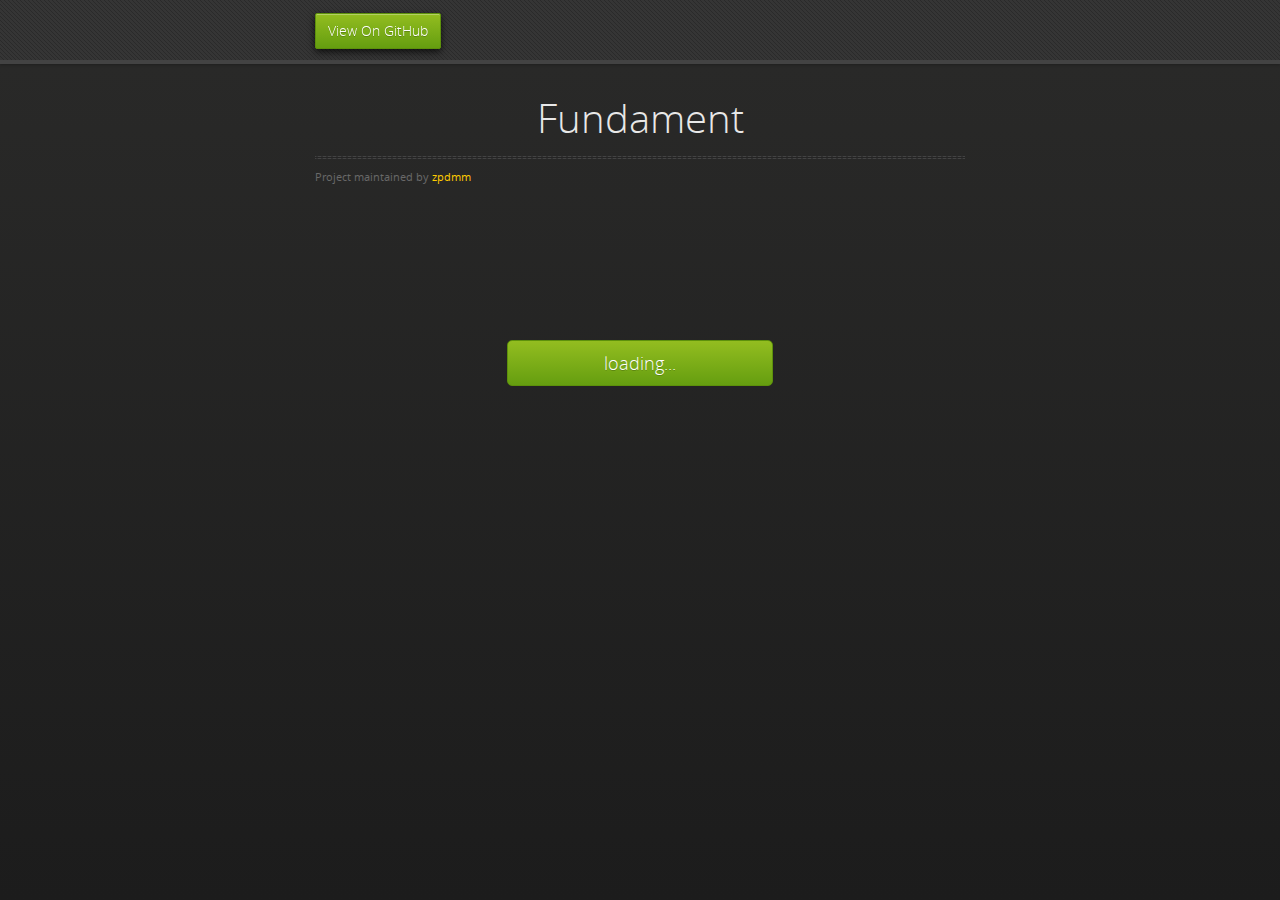
<file: index.html>
<!doctype html>
<html>
<head>
  <meta charset="utf-8">
  <meta http-equiv="X-UA-Compatible" content="chrome=1">
  <title>Fundament by zpdmm</title>
  <link rel="stylesheet" href="stylesheets/styles.css">
  <link rel="stylesheet" href="stylesheets/github-dark.css">
  <meta name="viewport" content="width=device-width, initial-scale=1, user-scalable=no">
</head>
<body>
  <div id="header">
    <nav>
      <li class="fork"><a href="https://github.com/zpdmm/fundament">View On GitHub</a></li>
    </nav>
  </div><!-- end header -->

  <div class="wrapper">

    <section>
      <div id="title">
        <h1>Fundament</h1>
        <p></p>
        <hr>
        <span class="credits left">Project maintained by <a href="https://github.com/zpdmm">zpdmm</a></span>
      </div>

    </section>
    <div class="demo">
    <ul id="tasks">
        <li class="fork">
          <a href="#">loading...</a>
        </li>
      </ul>
    </div>
  </div>
  <script type="text/javascript" src="./index.js"></script>
</body>
</html>
</file>
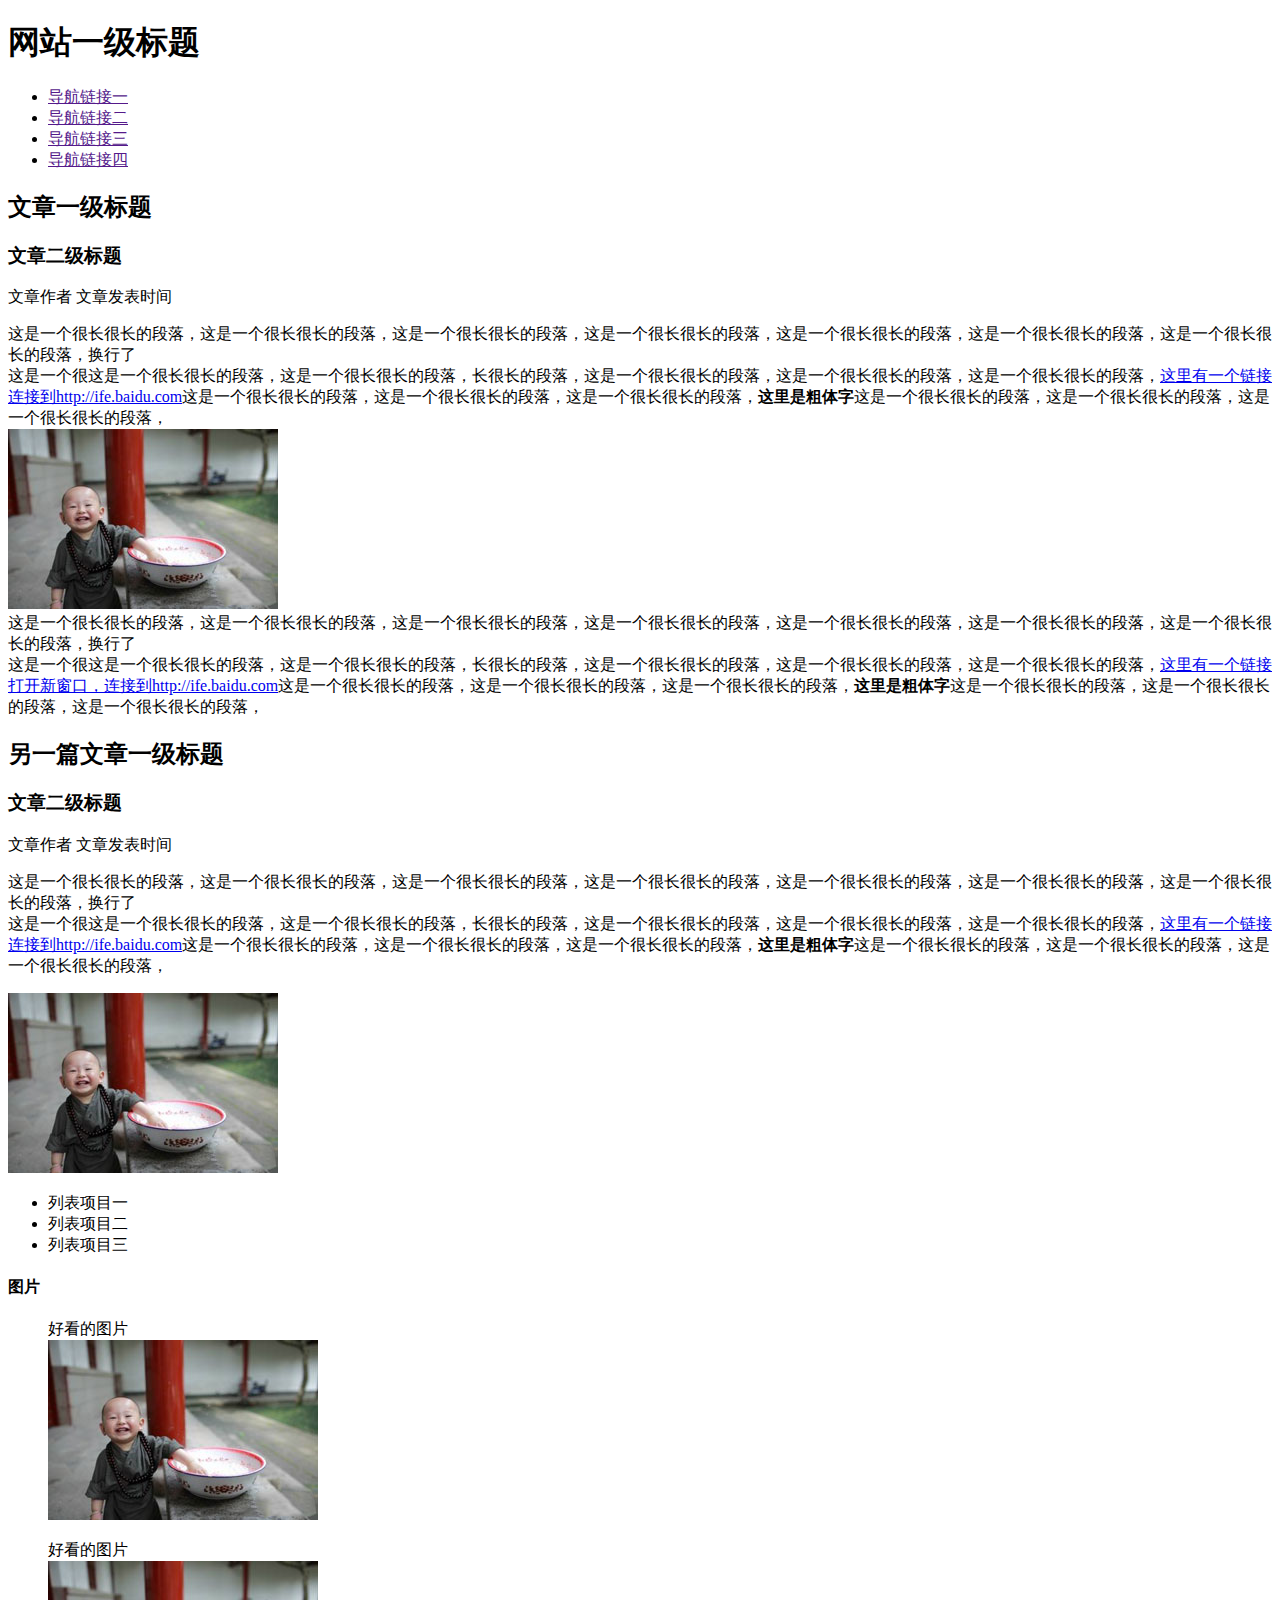
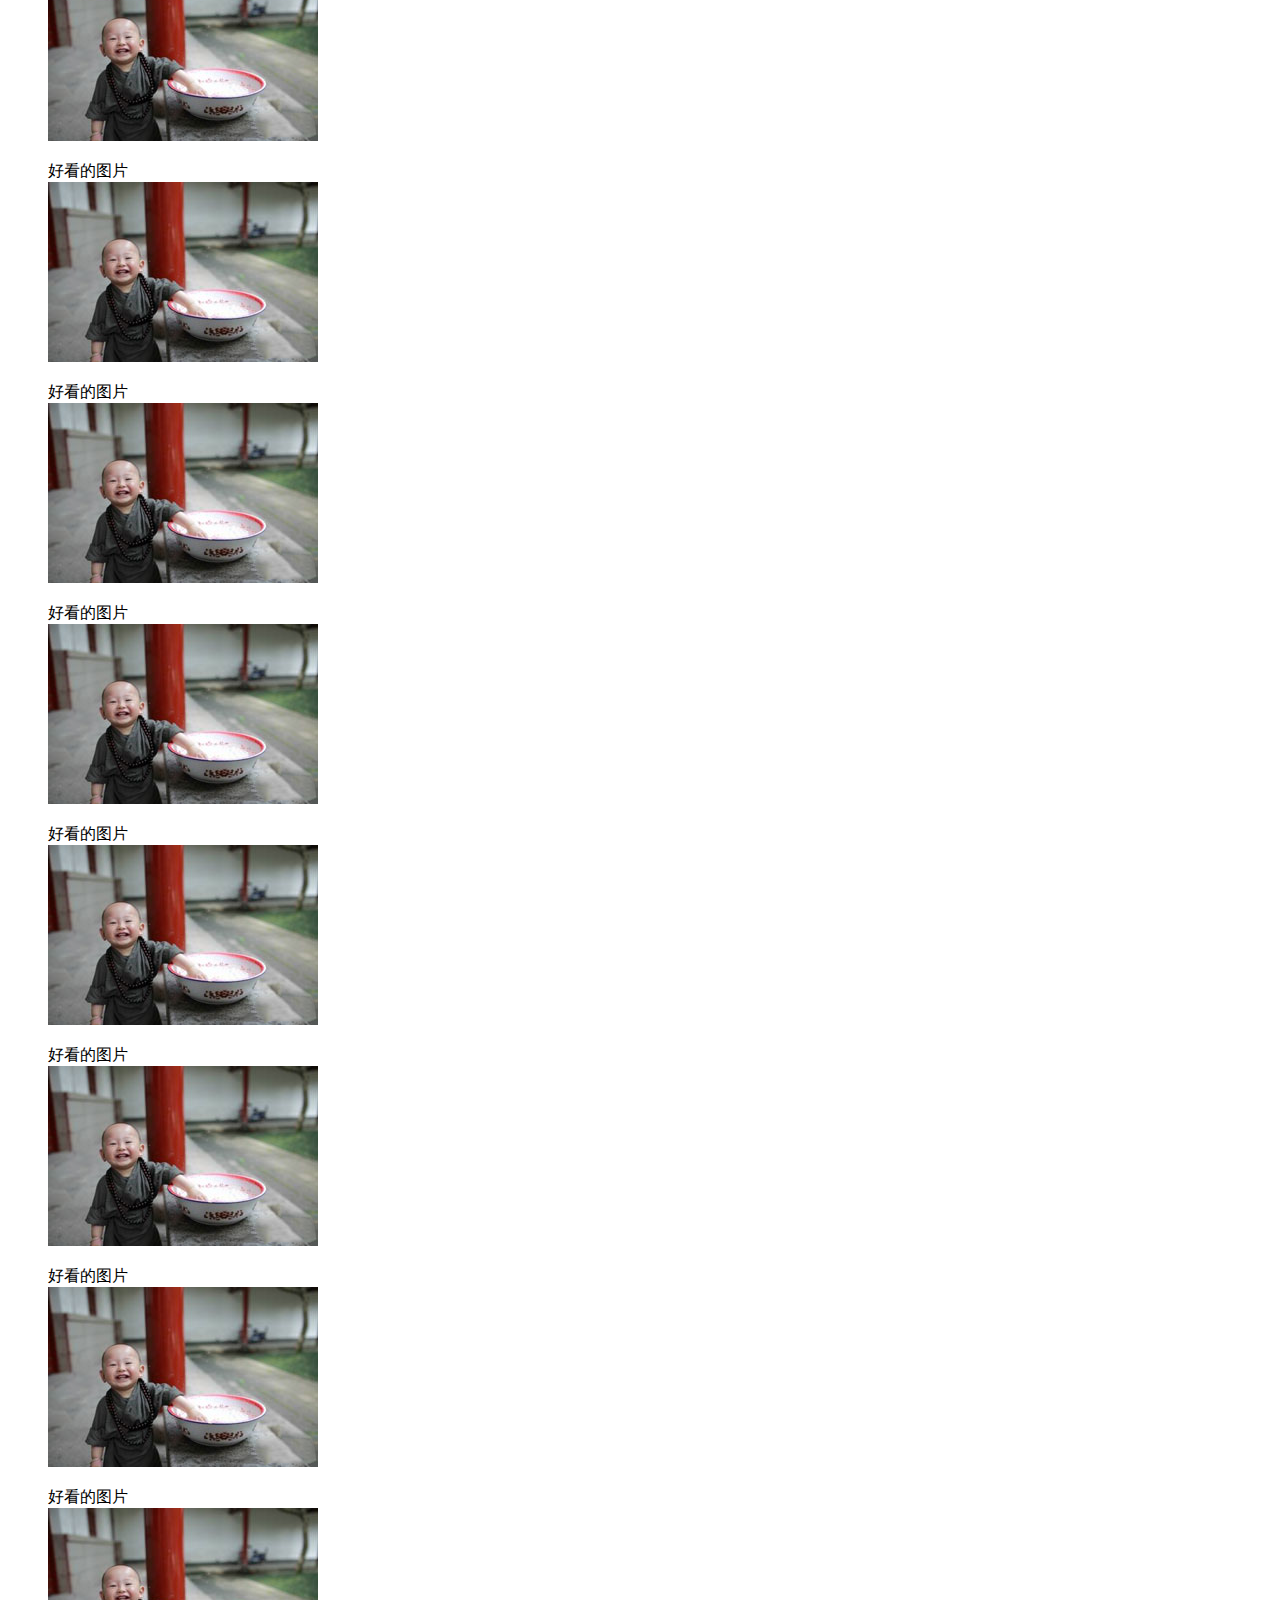
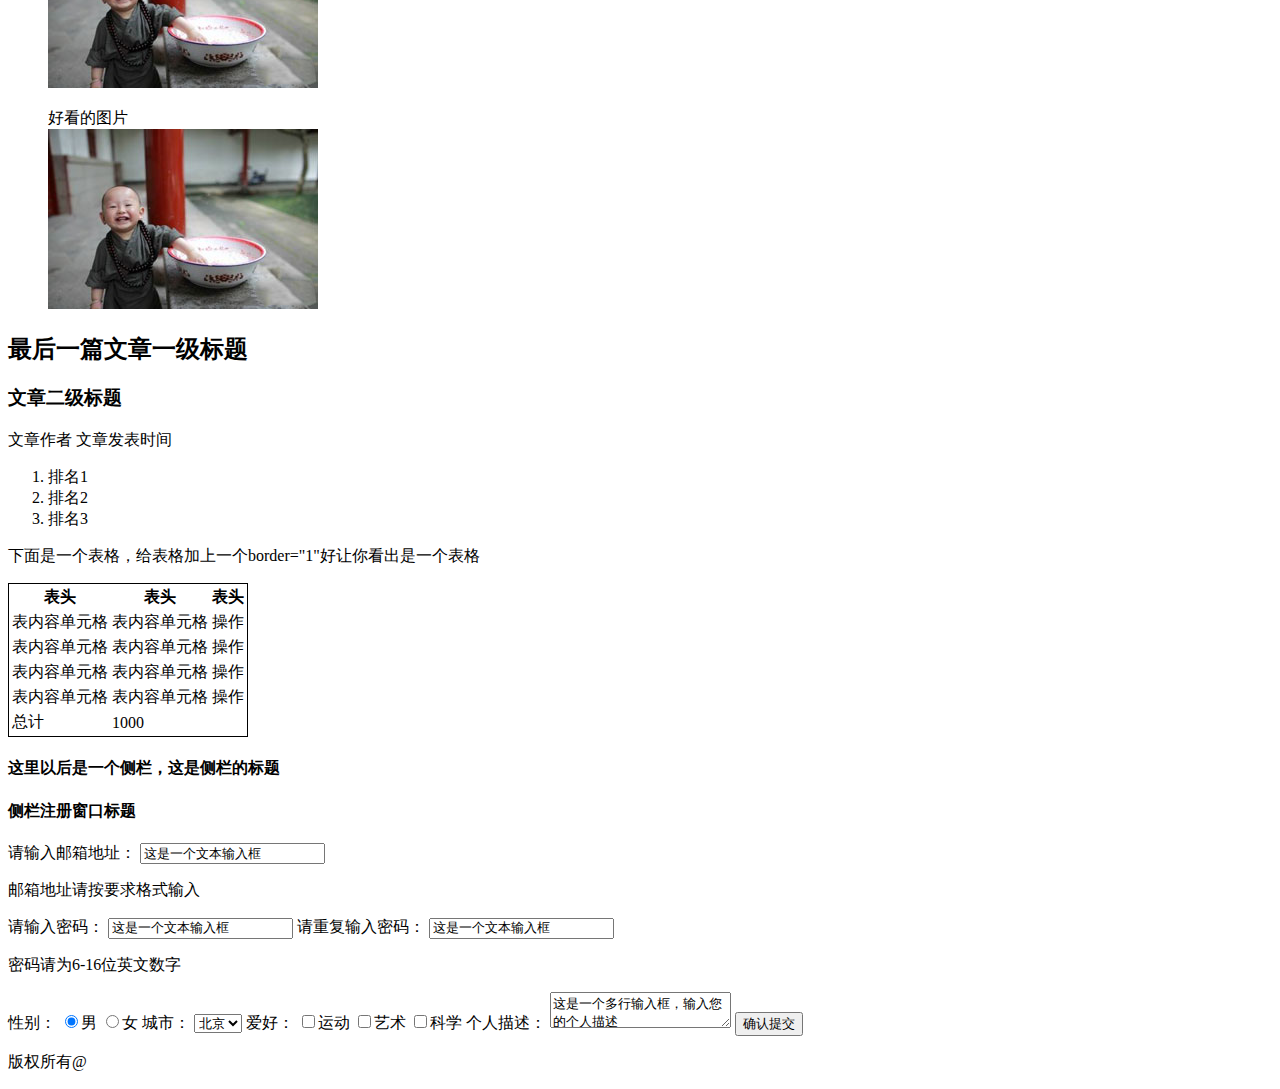
<file: 0101/task_0101.html>
<!DOCTYPE html>
<html lang="en">
<head>
	<meta charset="UTF-8">
	<title>0101</title>
</head>
<body>
	<h1>网站一级标题</h1>
	<ul>
		<li><a href="">导航链接一</a></li>
		<li><a href="">导航链接二</a></li>
		<li><a href="">导航链接三</a></li>
		<li><a href="">导航链接四</a></li>
	</ul>
	<article>
		<h2>文章一级标题</h2>
		<h3>文章二级标题</h3>
		<p>文章作者	文章发表时间</p>
		<p>
			这是一个很长很长的段落，这是一个很长很长的段落，这是一个很长很长的段落，这是一个很长很长的段落，这是一个很长很长的段落，这是一个很长很长的段落，这是一个很长很长的段落，换行了
			<br/>这是一个很这是一个很长很长的段落，这是一个很长很长的段落，长很长的段落，这是一个很长很长的段落，这是一个很长很长的段落，这是一个很长很长的段落，<a href="http://ife.baidu.com">这里有一个链接连接到http://ife.baidu.com</a>这是一个很长很长的段落，这是一个很长很长的段落，这是一个很长很长的段落，<b>这里是粗体字</b>这是一个很长很长的段落，这是一个很长很长的段落，这是一个很长很长的段落，
			<br/><img src="1.jpg"><br/>
			这是一个很长很长的段落，这是一个很长很长的段落，这是一个很长很长的段落，这是一个很长很长的段落，这是一个很长很长的段落，这是一个很长很长的段落，这是一个很长很长的段落，换行了
			<br/>这是一个很这是一个很长很长的段落，这是一个很长很长的段落，长很长的段落，这是一个很长很长的段落，这是一个很长很长的段落，这是一个很长很长的段落，<a href="http://ife.baidu.com" target="_blank">这里有一个链接打开新窗口，连接到http://ife.baidu.com</a>这是一个很长很长的段落，这是一个很长很长的段落，这是一个很长很长的段落，<b>这里是粗体字</b>这是一个很长很长的段落，这是一个很长很长的段落，这是一个很长很长的段落，
		</p>
	</article>
	<article>
		<h2>另一篇文章一级标题</h2>
		<h3>文章二级标题</h3>
		<p>文章作者	文章发表时间</p>
		<p>
			这是一个很长很长的段落，这是一个很长很长的段落，这是一个很长很长的段落，这是一个很长很长的段落，这是一个很长很长的段落，这是一个很长很长的段落，这是一个很长很长的段落，换行了
			<br/>这是一个很这是一个很长很长的段落，这是一个很长很长的段落，长很长的段落，这是一个很长很长的段落，这是一个很长很长的段落，这是一个很长很长的段落，<a href="http://ife.baidu.com">这里有一个链接连接到http://ife.baidu.com</a>这是一个很长很长的段落，这是一个很长很长的段落，这是一个很长很长的段落，<b>这里是粗体字</b>这是一个很长很长的段落，这是一个很长很长的段落，这是一个很长很长的段落，		
		</p>
		<img src="1.jpg">
		<ul>
			<li>列表项目一</li>
			<li>列表项目二</li>
			<li>列表项目三</li>
		</ul>
		<h4>图片</h4>
		<figure>
			<figcaption>好看的图片</figcaption>
			<img src="1.jpg">
		</figure>
		<figure>
			<figcaption>好看的图片</figcaption>
			<img src="1.jpg">
		</figure>
		<figure>
			<figcaption>好看的图片</figcaption>
			<img src="1.jpg">
		</figure>
		<figure>
			<figcaption>好看的图片</figcaption>
			<img src="1.jpg">
		</figure>
		<figure>
			<figcaption>好看的图片</figcaption>
			<img src="1.jpg">
		</figure>
		<figure>
			<figcaption>好看的图片</figcaption>
			<img src="1.jpg">
		</figure>
		<figure>
			<figcaption>好看的图片</figcaption>
			<img src="1.jpg">
		</figure>
		<figure>
			<figcaption>好看的图片</figcaption>
			<img src="1.jpg">
		</figure>
		<figure>
			<figcaption>好看的图片</figcaption>
			<img src="1.jpg">
		</figure>
		<figure>
			<figcaption>好看的图片</figcaption>
			<img src="1.jpg">
		</figure>
	</article>
	<article>
		<h2>最后一篇文章一级标题</h2>
		<h3>文章二级标题</h3>
		<p>文章作者	文章发表时间</p>
		<ol>
			<li>排名1</li>
			<li>排名2</li>
			<li>排名3</li>
		</ol>
		<p>下面是一个表格，给表格加上一个border="1"好让你看出是一个表格</p>
		<table style="border: 1px solid;"> 
			<tr>
				<th>表头</th>
				<th>表头</th>
				<th>表头</th>
			</tr>
			<tr>
				<td>表内容单元格</td>
				<td>表内容单元格</td>
				<td>操作</td>
			</tr>
			<tr>
				<td>表内容单元格</td>
				<td>表内容单元格</td>
				<td>操作</td>
			</tr>
			<tr>
				<td>表内容单元格</td>
				<td>表内容单元格</td>
				<td>操作</td>
			</tr>
			<tr>
				<td>表内容单元格</td>
				<td>表内容单元格</td>
				<td>操作</td>
			</tr>
			<tr>
				<td>总计</td>
				<td colspan="2">1000</td>				
			</tr>
		</table>
		<aside>
			<h4>这里以后是一个侧栏，这是侧栏的标题</h4>
			<h4>侧栏注册窗口标题</h4>
			<form>
				<label>请输入邮箱地址：</label>
				<input type="text" value="这是一个文本输入框">
				<p>邮箱地址请按要求格式输入</p>
				<label>请输入密码：</label>
				<input type="text" value="这是一个文本输入框">
				<label>请重复输入密码：</label>
				<input type="text" value="这是一个文本输入框">
				<p>密码请为6-16位英文数字</p>
				<label>性别：</label>
				<input type="radio"  name="sex" checked="checked">男</input>
				<input type="radio" name="sex">女</input>
				<label>城市：</label>
				<select>
					<option>北京</option>
					<option>上海</option>
					<option>广州</option>
				</select>
				<label>爱好：</label>
				<input type="checkbox">运动</input>
				<input type="checkbox">艺术</input>
				<input type="checkbox">科学</input>
				<label>个人描述：</label>
				<textarea >这是一个多行输入框，输入您的个人描述</textarea>
				<input type="submit" value="确认提交">
			</form>
		</aside>
	</article>
	<p>版权所有@</p>
</body>
</html>
</file>
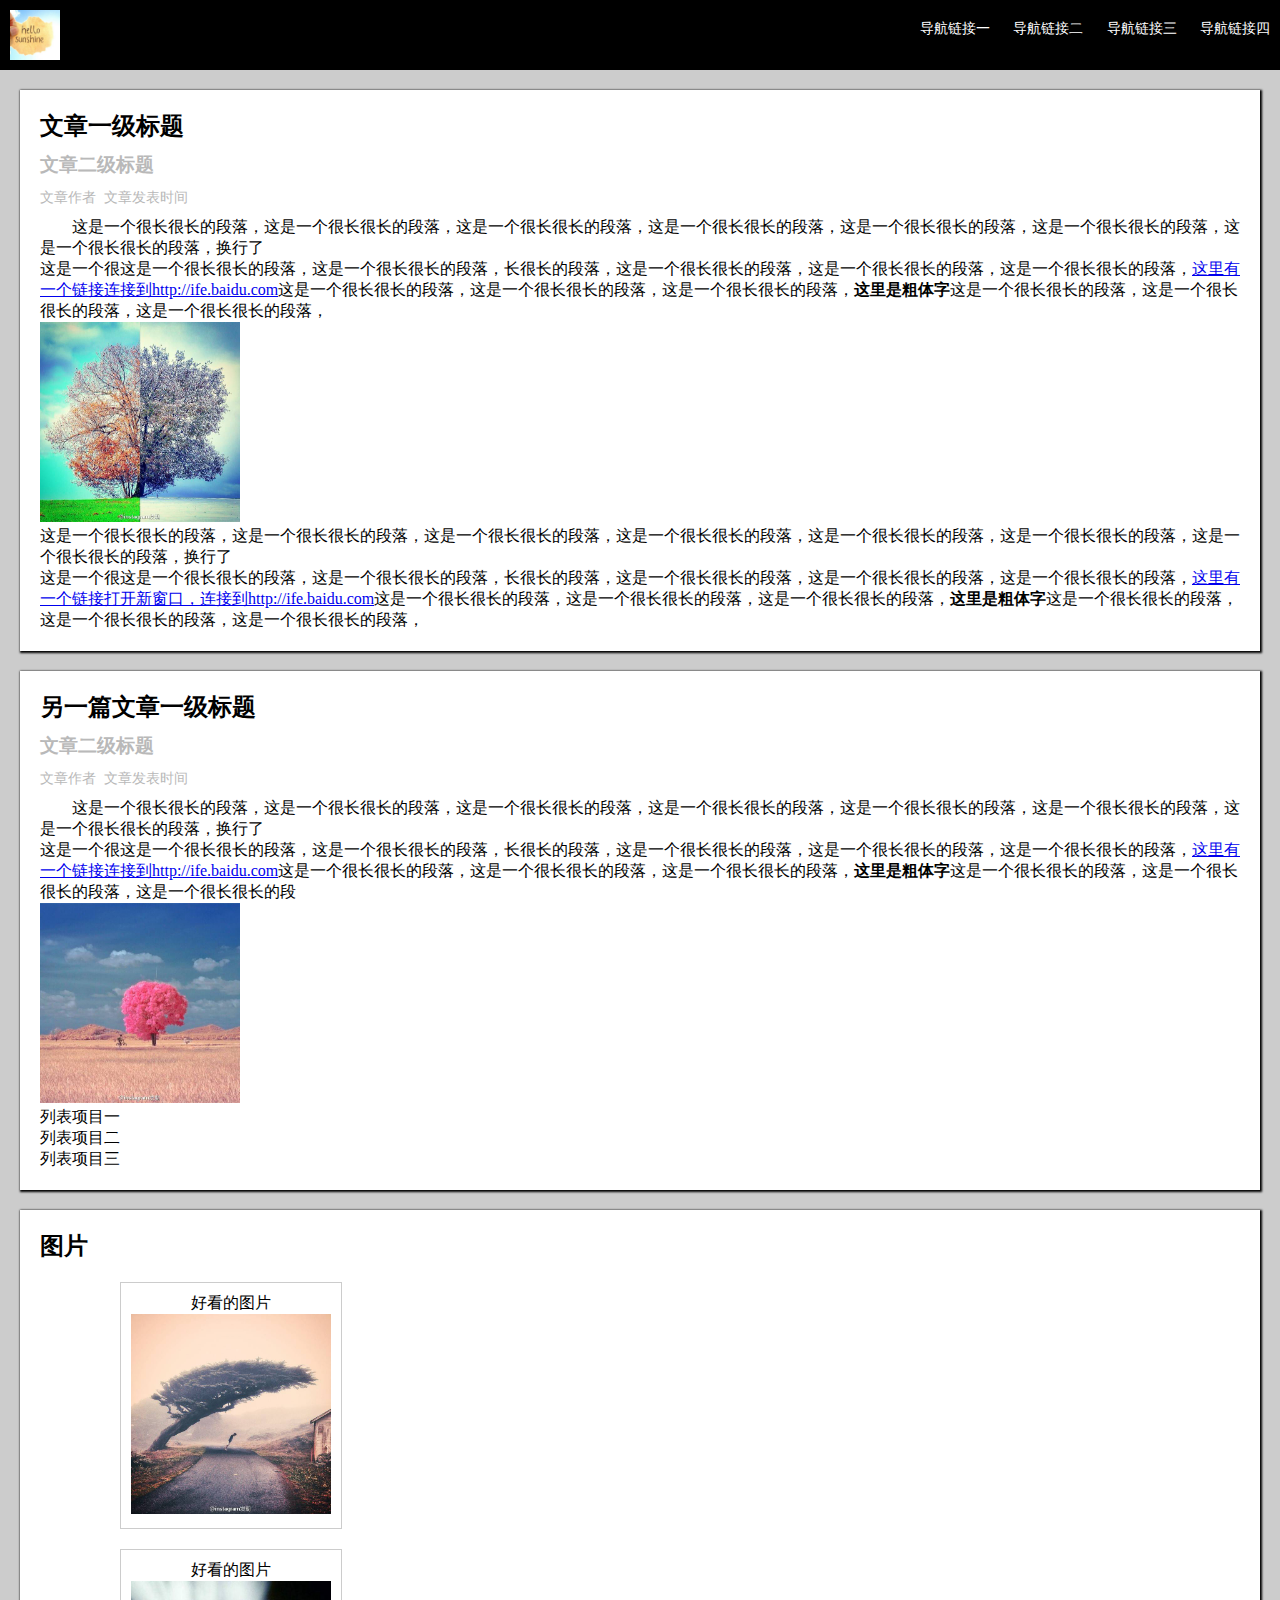
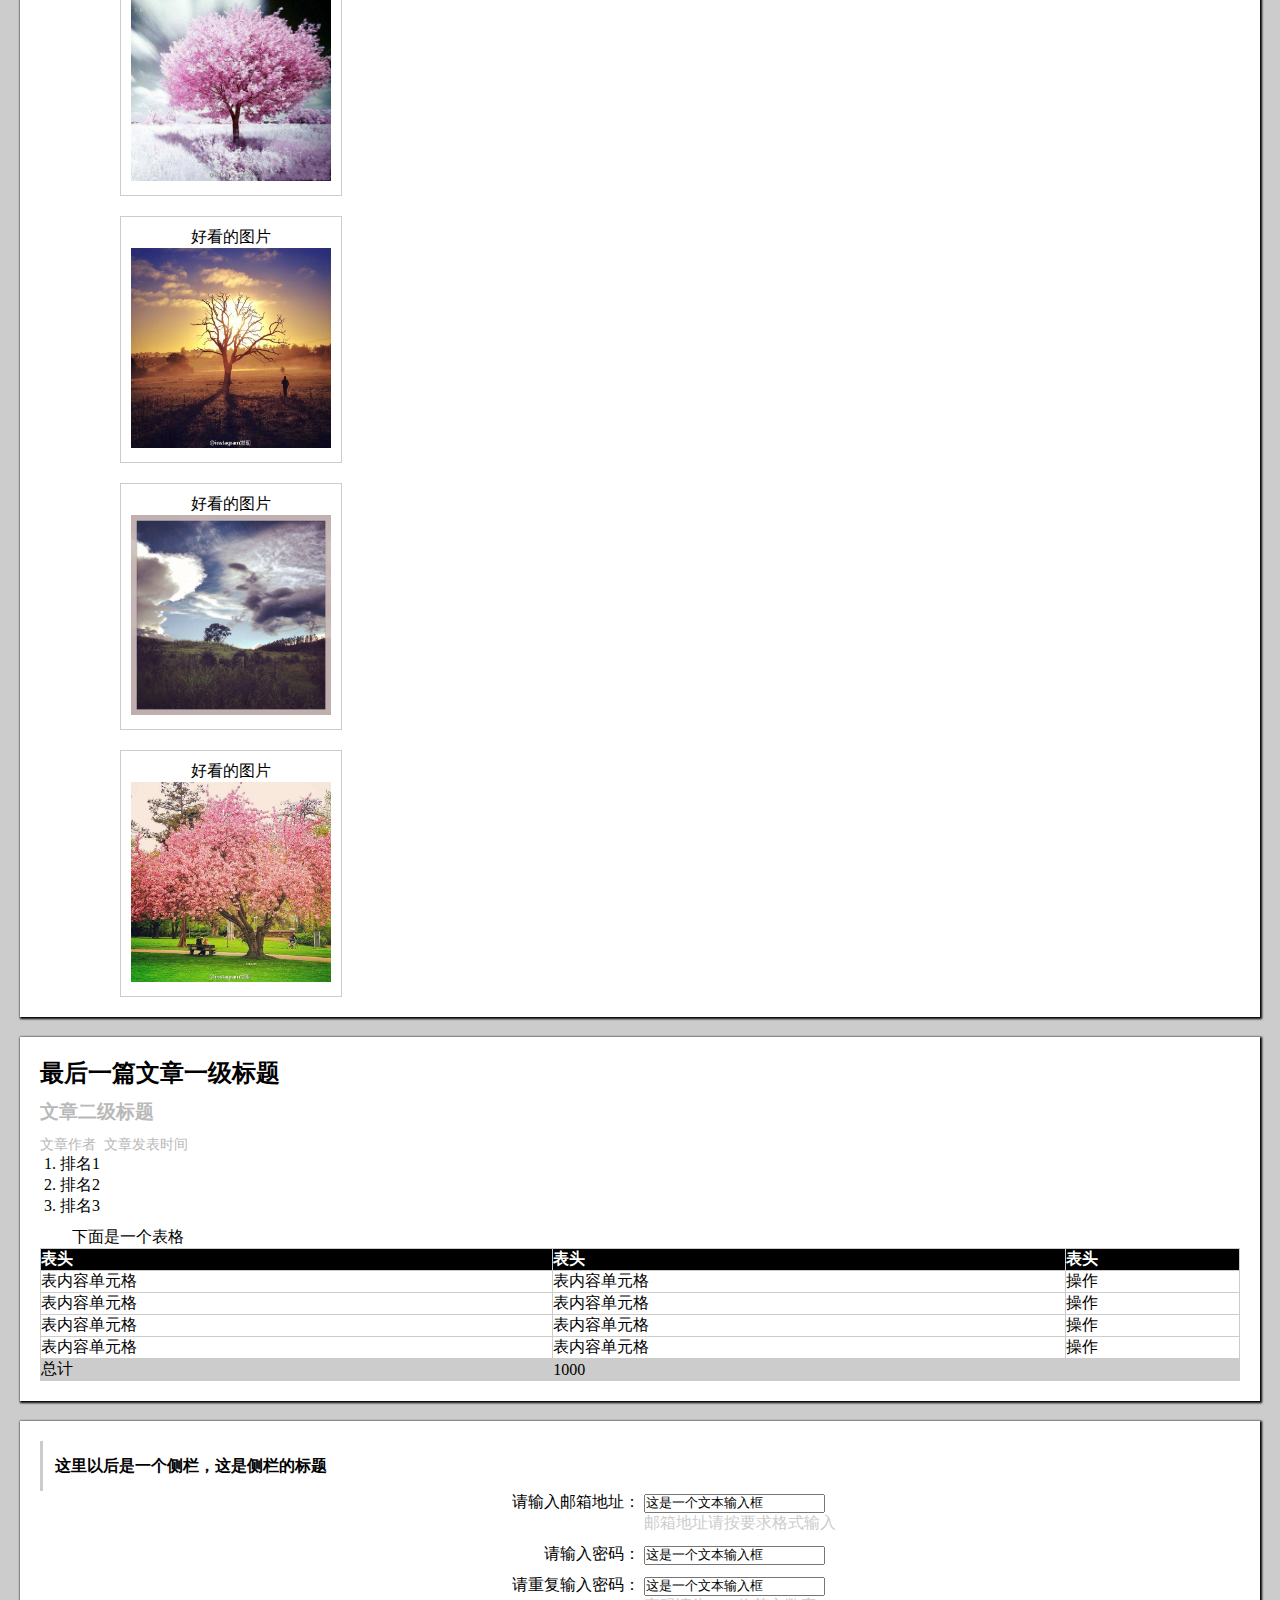
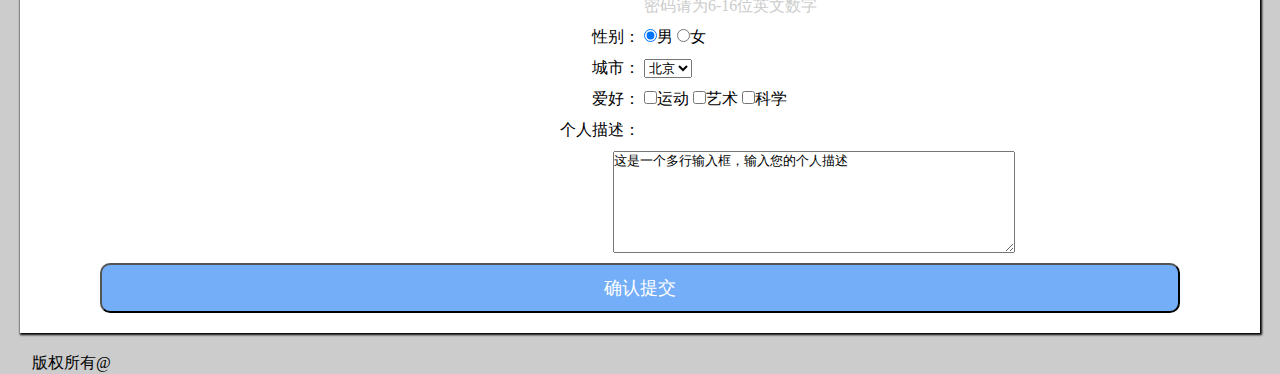
<file: 0102/0102.html>
<!DOCTYPE html>
<html lang="en">
<head>
	<meta charset="UTF-8">
	<title>0102</title>
	<link rel="stylesheet" type="text/css" href="0102.css">
</head>
<body>
	<header>
		<img src="img/8.jpg">
		<ul>
			<li><a href="">导航链接一</a></li>
			<li><a href="">导航链接二</a></li>
			<li><a href="">导航链接三</a></li>
			<li><a href="">导航链接四</a></li>
		</ul>
	</header>

	<article>
		<h2>文章一级标题</h2>
		<h3>文章二级标题</h3>
		<span>文章作者	文章发表时间</span>
		<p>
			这是一个很长很长的段落，这是一个很长很长的段落，这是一个很长很长的段落，这是一个很长很长的段落，这是一个很长很长的段落，这是一个很长很长的段落，这是一个很长很长的段落，换行了
			<br/>这是一个很这是一个很长很长的段落，这是一个很长很长的段落，长很长的段落，这是一个很长很长的段落，这是一个很长很长的段落，这是一个很长很长的段落，<a href="http://ife.baidu.com">这里有一个链接连接到http://ife.baidu.com</a>这是一个很长很长的段落，这是一个很长很长的段落，这是一个很长很长的段落，<b>这里是粗体字</b>这是一个很长很长的段落，这是一个很长很长的段落，这是一个很长很长的段落，
			<br/><img src="img/1.jpg"><br/>
			这是一个很长很长的段落，这是一个很长很长的段落，这是一个很长很长的段落，这是一个很长很长的段落，这是一个很长很长的段落，这是一个很长很长的段落，这是一个很长很长的段落，换行了
			<br/>这是一个很这是一个很长很长的段落，这是一个很长很长的段落，长很长的段落，这是一个很长很长的段落，这是一个很长很长的段落，这是一个很长很长的段落，<a href="http://ife.baidu.com" target="_blank">这里有一个链接打开新窗口，连接到http://ife.baidu.com</a>这是一个很长很长的段落，这是一个很长很长的段落，这是一个很长很长的段落，<b>这里是粗体字</b>这是一个很长很长的段落，这是一个很长很长的段落，这是一个很长很长的段落，
		</p>
	</article>

	<article>
		<h2>另一篇文章一级标题</h2>
		<h3>文章二级标题</h3>
		<span>文章作者	文章发表时间</span>
		<p>
			这是一个很长很长的段落，这是一个很长很长的段落，这是一个很长很长的段落，这是一个很长很长的段落，这是一个很长很长的段落，这是一个很长很长的段落，这是一个很长很长的段落，换行了
			<br/>这是一个很这是一个很长很长的段落，这是一个很长很长的段落，长很长的段落，这是一个很长很长的段落，这是一个很长很长的段落，这是一个很长很长的段落，<a href="http://ife.baidu.com">这里有一个链接连接到http://ife.baidu.com</a>这是一个很长很长的段落，这是一个很长很长的段落，这是一个很长很长的段落，<b>这里是粗体字</b>这是一个很长很长的段落，这是一个很长很长的段落，这是一个很长很长的段		
		</p>
		<img src="img/2.jpg">
		<ul>
			<li>列表项目一</li>
			<li>列表项目二</li>
			<li>列表项目三</li>
		</ul>	
	</article>

	<article>
		<h2>图片</h2>
		<figure>
			<figcaption>好看的图片</figcaption>
			<img src="img/3.jpg">
		</figure>
		<figure>
			<figcaption>好看的图片</figcaption>
			<img src="img/4.jpg">
		</figure>
		<figure>
			<figcaption>好看的图片</figcaption>
			<img src="img/5.jpg">
		</figure>
		<figure>
			<figcaption>好看的图片</figcaption>
			<img src="img/6.jpg">
		</figure>
		<figure>
			<figcaption>好看的图片</figcaption>
			<img src="img/7.jpg">
		</figure>
	</article>

	<article>
		<h2>最后一篇文章一级标题</h2>
		<h3>文章二级标题</h3>
		<span>文章作者	文章发表时间</span>
		<ol>
			<li>排名1</li>
			<li>排名2</li>
			<li>排名3</li>
		</ol>
		<p>下面是一个表格</p>
		<table> 
			<tbody>
				<tr>
					<th>表头</th>
					<th>表头</th>
					<th>表头</th>
				</tr>
				<tr>
					<td>表内容单元格</td>
					<td>表内容单元格</td>
					<td>操作</td>
				</tr>
				<tr>
					<td>表内容单元格</td>
					<td>表内容单元格</td>
					<td>操作</td>
				</tr>
				<tr>
					<td>表内容单元格</td>
					<td>表内容单元格</td>
					<td>操作</td>
				</tr>
				<tr>
					<td>表内容单元格</td>
					<td>表内容单元格</td>
					<td>操作</td>
				</tr>
				<tr>
					<td>总计</td>
					<td colspan="2">1000</td>				
				</tr>
			</tbody>
		</table>
	</article>
	<aside>
	<div></div>
		<h4>这里以后是一个侧栏，这是侧栏的标题</h4>
		<form>
			<label >请输入邮箱地址：</label>
			<input type="text" value="这是一个文本输入框" class="right">
			<p>邮箱地址请按要求格式输入</p>
			<label>请输入密码：</label>
			<input type="text" value="这是一个文本输入框" class="right">
			<label>请重复输入密码：</label>
			<input type="text" value="这是一个文本输入框" class="right">
			<p> 密码请为6-16位英文数字</p>
			<label>性别：</label>
			<input type="radio"  name="sex" checked="checked" class="right">男</input>
			<input type="radio" name="sex" >女</input>
			<label>城市：</label>
			<select class="right">
				<option>北京</option>
				<option>上海</option>
				<option>广州</option>
			</select>
			<label>爱好：</label>
			<input type="checkbox" class="right">运动</input>
			<input type="checkbox" >艺术</input>
			<input type="checkbox" >科学</input>
			<label>个人描述：</label>
			<textarea class="right">这是一个多行输入框，输入您的个人描述</textarea>
			<input type="submit" value="确认提交" class="button">
		</form>		
	</aside>	
	<footer>
		<p>版权所有@</p>
	</footer>
</body>
</html>
</file>
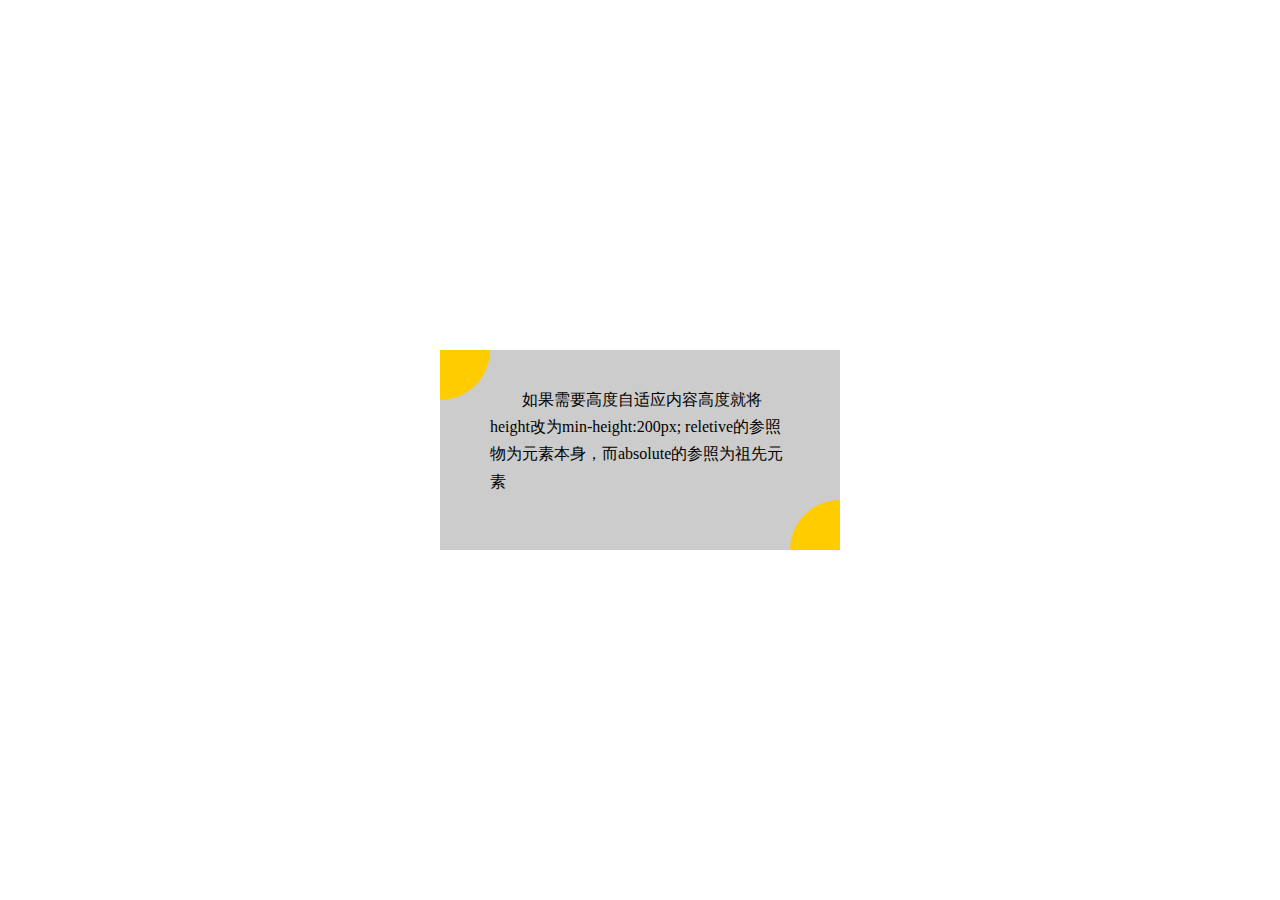
<file: 0104/task1_4.html>
<!DOCTYPE html>
<html lang="en">
<head>
	<meta charset="UTF-8">
	<title>task1_4</title>
	<link rel="stylesheet" type="text/css" href="task1_4.css">		
</head>
<body>
	<div class="parent">
		<p>
			如果需要高度自适应内容高度就将height改为min-height:200px;
			reletive的参照物为元素本身，而absolute的参照为祖先元素
		</p>
		<div class="round round1"></div>
		<div class="round round2"></div>
	</div>
</body>
</html>
</file>
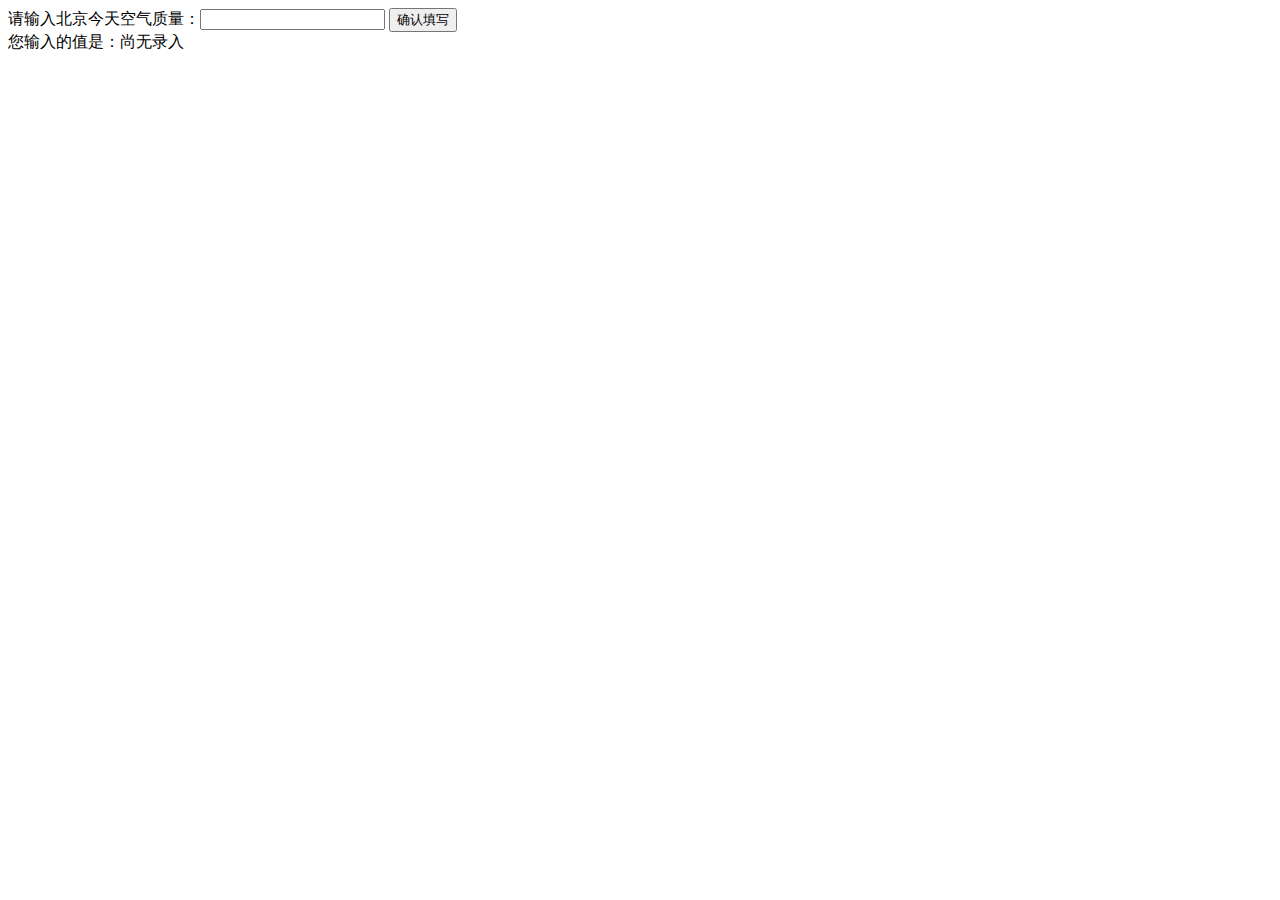
<file: 0213ljl/0213.html>
<!DOCTYPE html>
<html>
  <head>
    <meta charset="utf-8">
    <title>IFE JavaScript Task 01</title>
  </head>
<body>

  <label>请输入北京今天空气质量：<input id="aqi-input" type="text"></label>
  <button id="button">确认填写</button>

  <div>您输入的值是：<span id="aqi-display">尚无录入</span></div>

<script type="text/javascript">

(function() {
  /*  
  在注释下方写下代码
  给按钮button绑定一个点击事件
  在事件处理函数中
  获取aqi-input输入的值，并显示在aqi-display中
  */
 
var mybtn = document.getElementById("button");
//实验一
/*mybtn.onclick = show;
function show()
{
  var myinput = document.getElementById("aqi-input");
  var mydisplay = document.getElementById("aqi-display");
  mydisplay.innerHTML = myinput.value;
 } */

//实验二
/*mybtn.onclick = function()
{
  var myinput = document.getElementById("aqi-input");
  var mydisplay = document.getElementById("aqi-display");
  mydisplay.innerHTML = myinput.value;
 } */

//实验三
 mybtn.addEventListener('click', show, false);
 function show(){
  var myinput = document.getElementById("aqi-input");
  var mydisplay = document.getElementById("aqi-display");
  // mydisplay.innerHTML = myinput.firstChild.nodeValue;
  mydisplay.innerHTML = myinput.value;
 }

})();

</script>
</body>
</html>
</file>
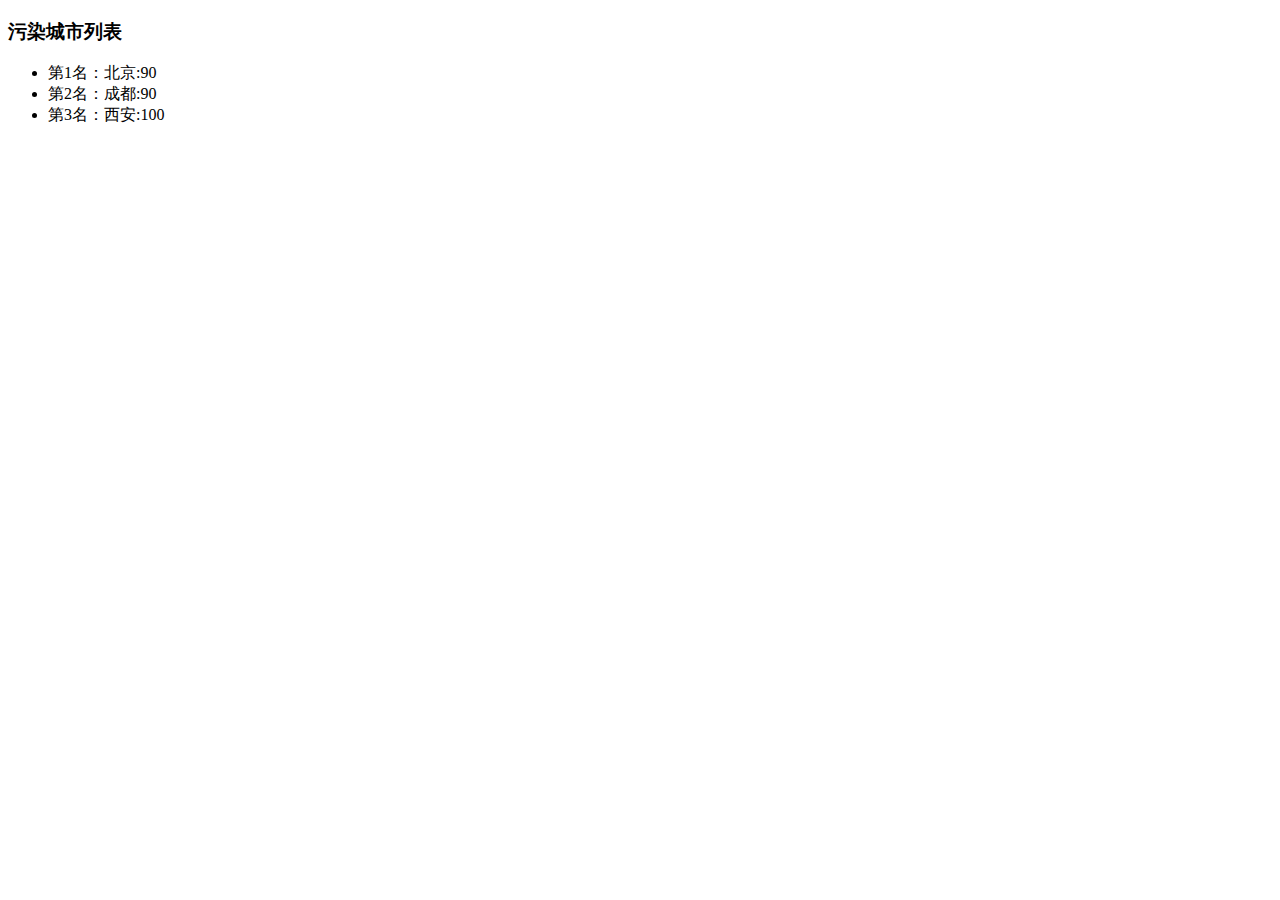
<file: 0214ljl/0214.html>
<!DOCTYPE html>
<html>
<head>
  <meta charset="utf-8">
  <title>IFE JavaScript Task 01</title>
</head>
<body>

  <h3>污染城市列表</h3>
  <ul id="aqi-list">
<!--   
    <li>第一名：福州（样例），10</li>
    <li>第二名：福州（样例），10</li> -->
  </ul>

  <script type="text/javascript">

    var aqiData = [
    ["北京", 90],
    ["上海", 50],
    ["福州", 10],
    ["广州", 50],
    ["成都", 90],
    ["西安", 100]
    ];

    (function () {

  /*
  在注释下方编写代码
  遍历读取aqiData中各个城市的数据
  将空气质量指数大于60的城市显示到aqi-list的列表中
  */
  var n=1;  //名次
  
  var mylist = document.getElementById("aqi-list");
  for (var i = 0; i <aqiData.length; i++) {
    if (aqiData[i][1]>60) {
    // alert(aqiData[i][0] + aqiData[i][1]);       
      var text = "";
      text += '第'+n+'名：'+aqiData[i][0]+':'+aqiData[i][1];
      n++;   
      var newNode = document.createElement("li");    //创建一个节点
      newNode.innerHTML = text; 
      mylist.appendChild(newNode);        
    };
  };
})();

</script>
</body>
</html>
</file>
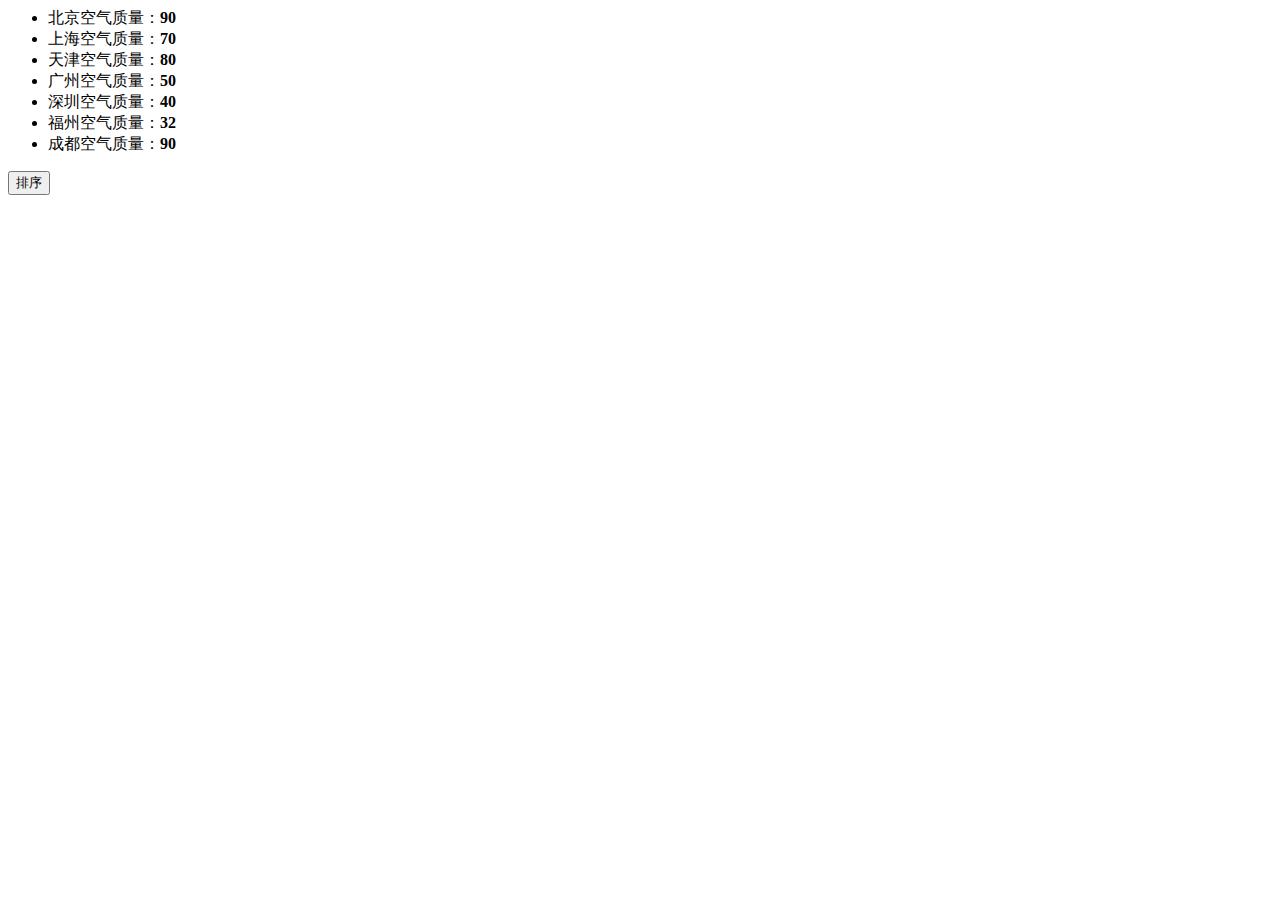
<file: 0215ljl/0215.html>
<!DOCTYPE>
<html>
<head>
  <meta charset="utf-8">
  <title>IFE JavaScript Task 01</title>
</head>
<body>

  <ul id="source">
    <li>北京空气质量：<b>90</b></li>
    <li>上海空气质量：<b>70</b></li>
    <li>天津空气质量：<b>80</b></li>
    <li>广州空气质量：<b>50</b></li>
    <li>深圳空气质量：<b>40</b></li>
    <li>福州空气质量：<b>32</b></li>
    <li>成都空气质量：<b>90</b></li>
  </ul>

  <ul id="resort">
    <!-- 
    <li>第一名：北京空气质量：<b>90</b></li>
    <li>第二名：北京空气质量：<b>90</b></li>
    <li>第三名：北京空气质量：<b>90</b></li>
  -->

</ul>

<button id="sort-btn">排序</button>

<script type="text/javascript">

/**
 * getData方法
 * 读取id为source的列表，获取其中城市名字及城市对应的空气质量
 * 返回一个数组，格式见函数中示例
 */

 function getData() {
  /*
  coding here
  */
  var data = [];
  var ul = document.getElementById('source');
  var city_name = ul.getElementsByTagName("li");
  var city_num = ul.getElementsByTagName("b");
  var i = city_name.length;
  for (var i = 0; i <city_name.length; i++) {
    var data1 = city_name[i].innerHTML.substr(0,2);/*substr(start,length)方法可在字符串中抽取从start下标开始的指定数目的字符，接收两个参数，start必须为开始下标，length可选，如果没有就返回到结尾*/
    var data2 = city_num[i].innerHTML;
    data.push([data1,data2]);
  }; 
  // console.log(data);
  return data;
  /*
  data = [
    ["北京", 90],
    ["北京", 90]
    ……
  ]
  */ 
};

/**
 * sortAqiData
 * 按空气质量对data进行从小到大的排序
 * 返回一个排序后的数组
 */

 function compare(value1,value2){
return value1[1] - value2[1];
};/*因为所传参数为数组，比较的是data[i][1]，所以使用value[1]*/

function sortAqiData(data) {
  data.sort(compare);
  console.log(data);
/*  data.sort(function compare(x,y){
    return x[1]-y[1]
  })//张越的这种写法更简洁*/
  return data;
};

/**
 * render
 * 将排好序的城市及空气质量指数，输出显示到id位resort的列表中
 * 格式见ul中的注释的部分
 */
 function render(data) {
  var myresort = document.getElementById("resort");
  var n=1;
  for (var i = 0; i<data.length; i++) {
    var text = '第'+n+'名：'+data[i][0]+'空气质量: '+"<b>"+data[i][1]+"</b>";
    n++;

    var newNode = document.createElement("li");
    newNode.innerHTML = text;
    myresort.appendChild(newNode);
  }
}

function btnHandle() {
  var aqiData = getData();
  aqiData = sortAqiData(aqiData);
  render(aqiData);
}

function init() {
  // 在这下面给sort-btn绑定一个点击事件，点击时触发btnHandle函数
  var mybtn = document.getElementById("sort-btn");
  mybtn.addEventListener('click',btnHandle,false);
}
init();

</script>
</body>
</html>
</file>
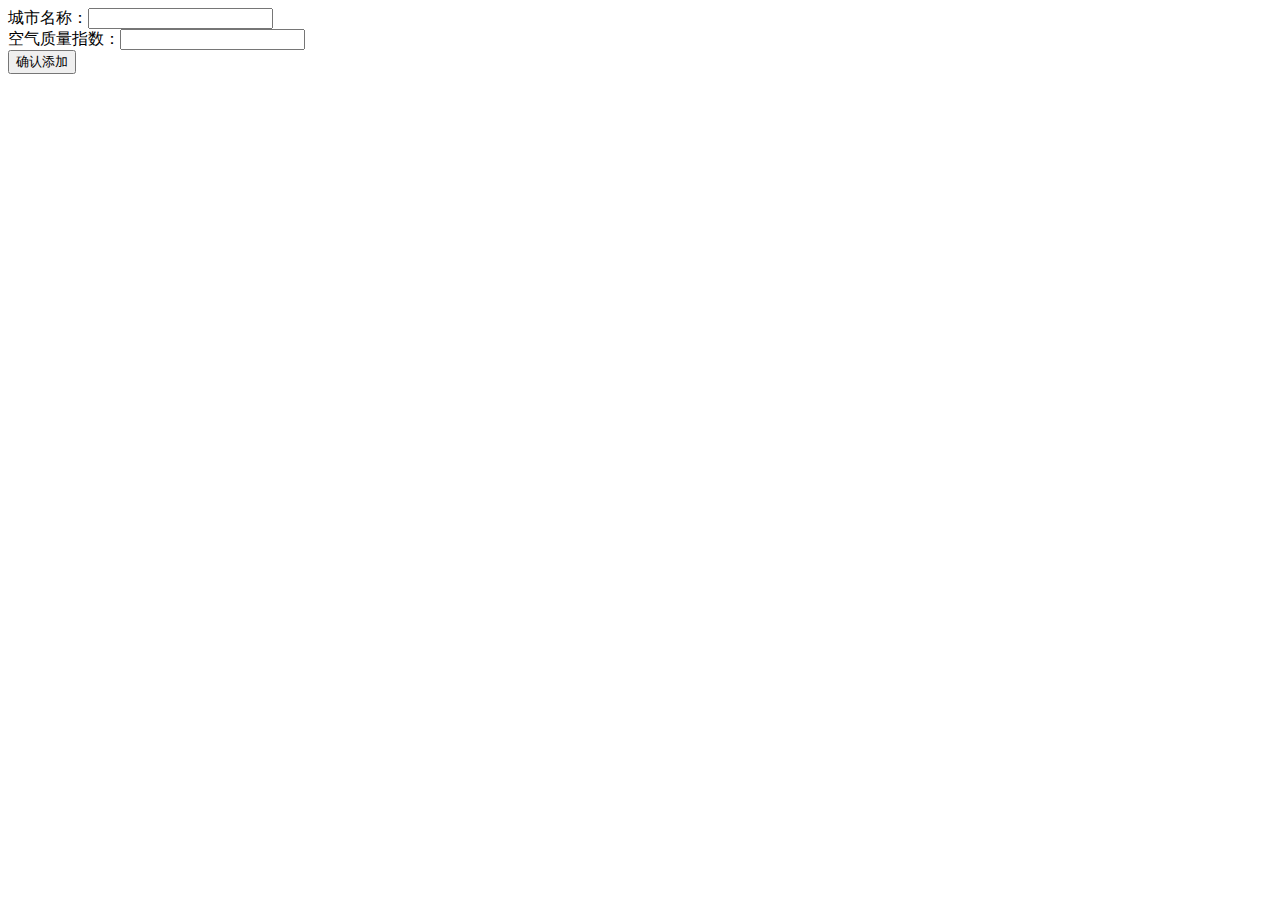
<file: 0216/0216.html>
<!DOCTYPE>
<html>
  <head>
    <meta charset="utf-8">
    <title>IFE JavaScript Task 01</title>
    
  </head>
<body>

  <div>
    <label>城市名称：<input id="aqi-city-input" type="text"></label><br>
    <label>空气质量指数：<input id="aqi-value-input" type="text"></label><br>
    <button id="add-btn">确认添加</button>
  </div>
  <table id="aqi-table">
  <!-- 
    <tr>
      <td>城市</td><td>空气质量</td><td>操作</td>
    </tr>
    <tr>
      <td>北京</td><td>90</td><td><button>删除</button></td>
    </tr>
    <tr>
      <td>北京</td><td>90</td><td><button>删除</button></td>
    </tr>
   -->
  </table>
<script src="0216.js"></script>
<!-- <script src="examp.js"></script> -->
</body>
</html>
</file>
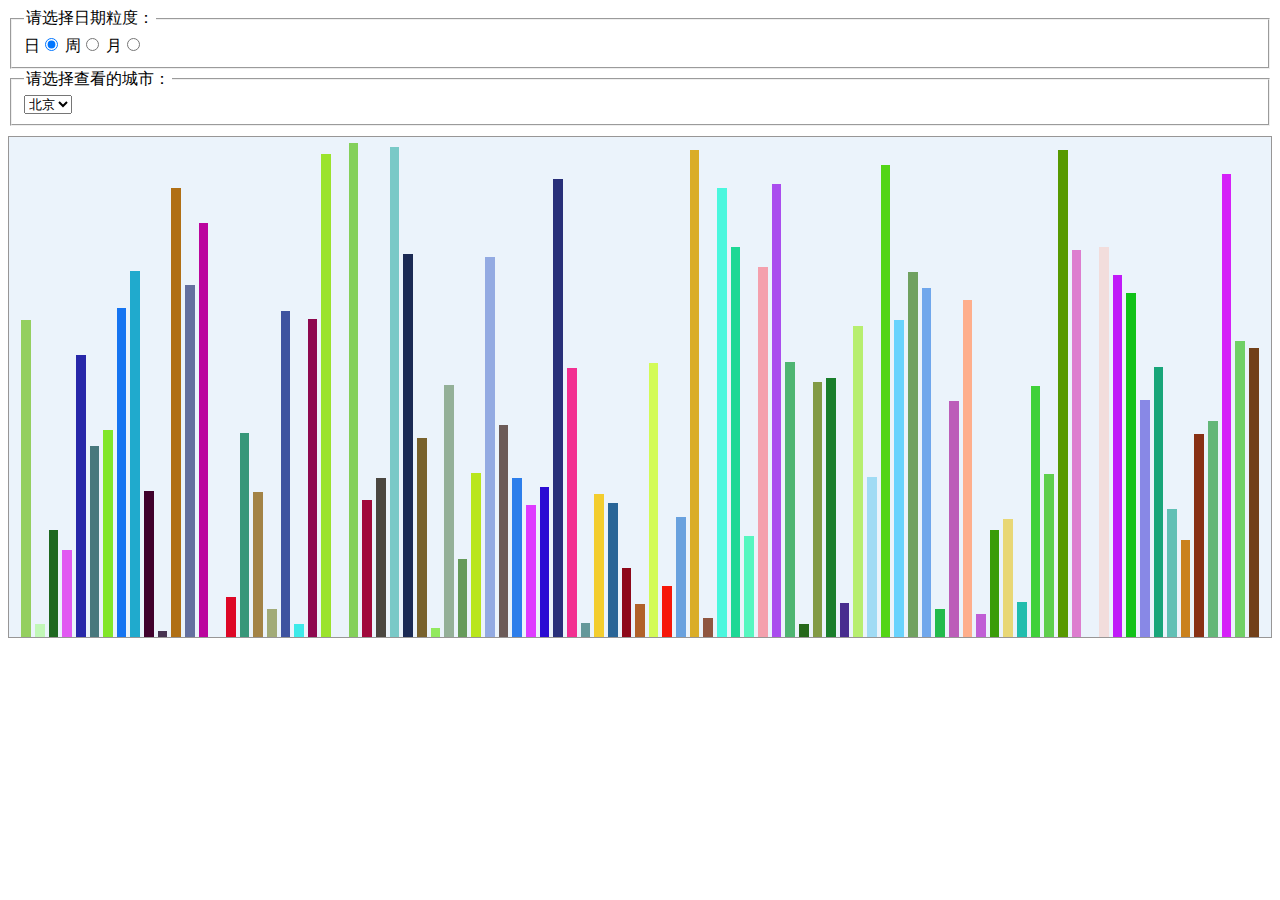
<file: 0217/task_0217.html>
<!DOCTYPE html>
<html lang="en">
<head>
	<meta charset="UTF-8">
	<title>JS编码--城市空气质量</title>
</head>
<body>
	<fieldset id = "form-gra-time">
		<legend>请选择日期粒度：</legend>
		<label>日<input name="gra-time" value="day" type="radio" checked="checked"></label>
		<label>周<input name="gra-time" value="week" type="radio"></label>
		<label>月<input name="gra-time" value="month" type="radio"></label>
	</fieldset>
	<fieldset>
		<legend>请选择查看的城市：</legend>
		<select id="city-select">
		<!-- 	<option>北京</option> -->
		</select>
	</fieldset>
	<div class="aqi-chart-wrap"></div>
<script type="text/javascript" src = "0217.js"></script>
<!-- <script type="text/javascript" src = "duiduidui.js"></script>  -->

<!-- <script type="text/javascript" src = "haizei.js"></script> -->
</body>
</html>
</file>
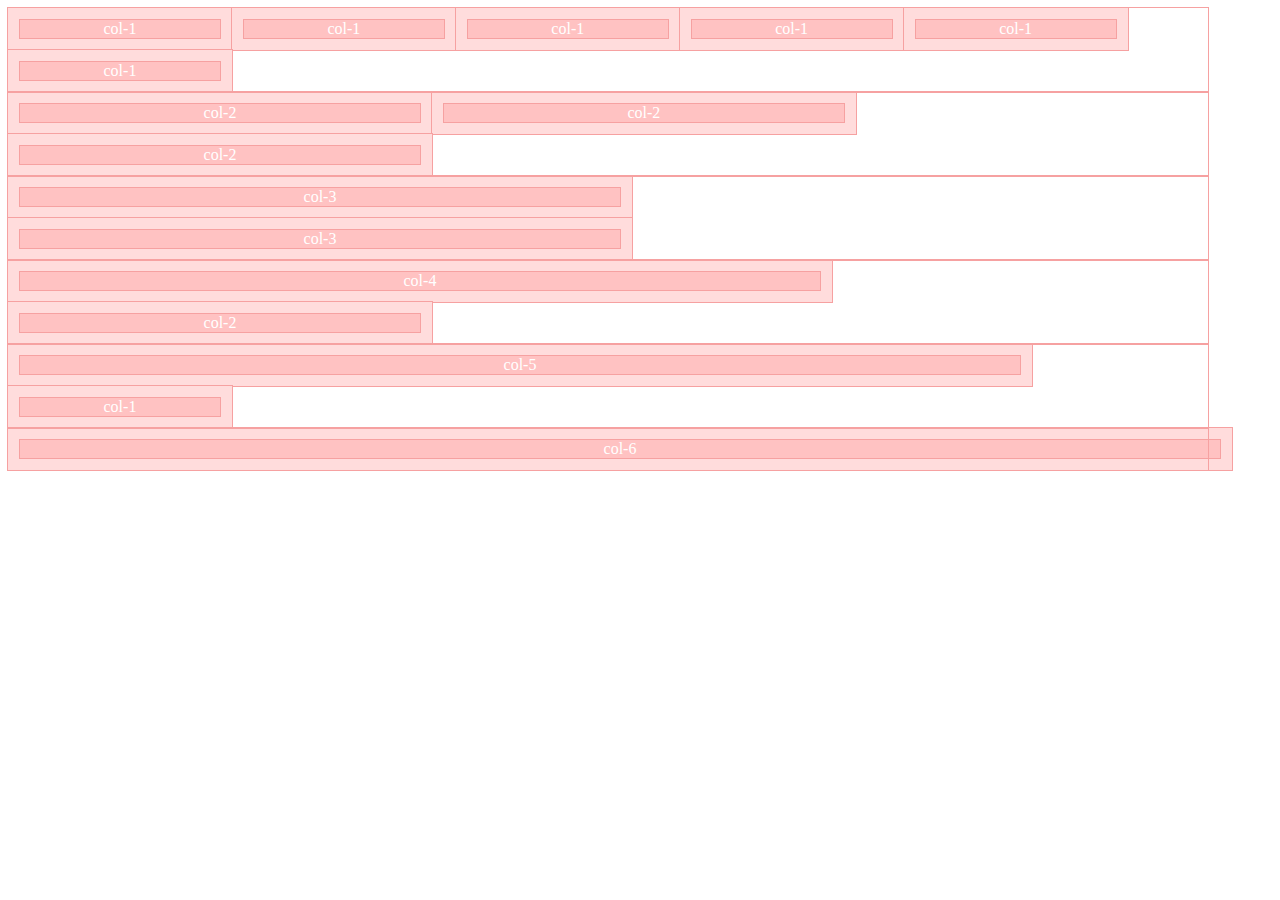
<file: request/grid.html>
<!DOCTYPE html>
<html lang="en">
<head>
	<meta charset="UTF-8">
	<title>grid</title>
	<link rel="stylesheet" type="text/css" href="grid.css">
</head>
<body>
<div class="grid-container outline">
    <div class="row">
        <div class="col-1"><p>col-1</p></div> 
        <div class="col-1"><p>col-1</p></div> 
        <div class="col-1"><p>col-1</p></div> 
        <div class="col-1"><p>col-1</p></div> 
        <div class="col-1"><p>col-1</p></div> 
        <div class="col-1"><p>col-1</p></div> 
    </div> 
    <div class="row">
        <div class="col-2"><p>col-2</p></div> 
        <div class="col-2"><p>col-2</p></div> 
        <div class="col-2"><p>col-2</p></div> 
    </div> 
    <div class="row">
        <div class="col-3"><p>col-3</p></div> 
        <div class="col-3"><p>col-3</p></div> 
    </div> 
    <div class="row">
        <div class="col-4"><p>col-4</p></div> 
        <div class="col-2"><p>col-2</p></div> 
    </div> 
    <div class="row">
        <div class="col-5"><p>col-5</p></div> 
        <div class="col-1"><p>col-1</p></div> 
    </div> 
    <div class="row">
        <div class="col-6"><p>col-6</p></div> 
    </div> 
</div>
</div>
</body>
</html>
</file>
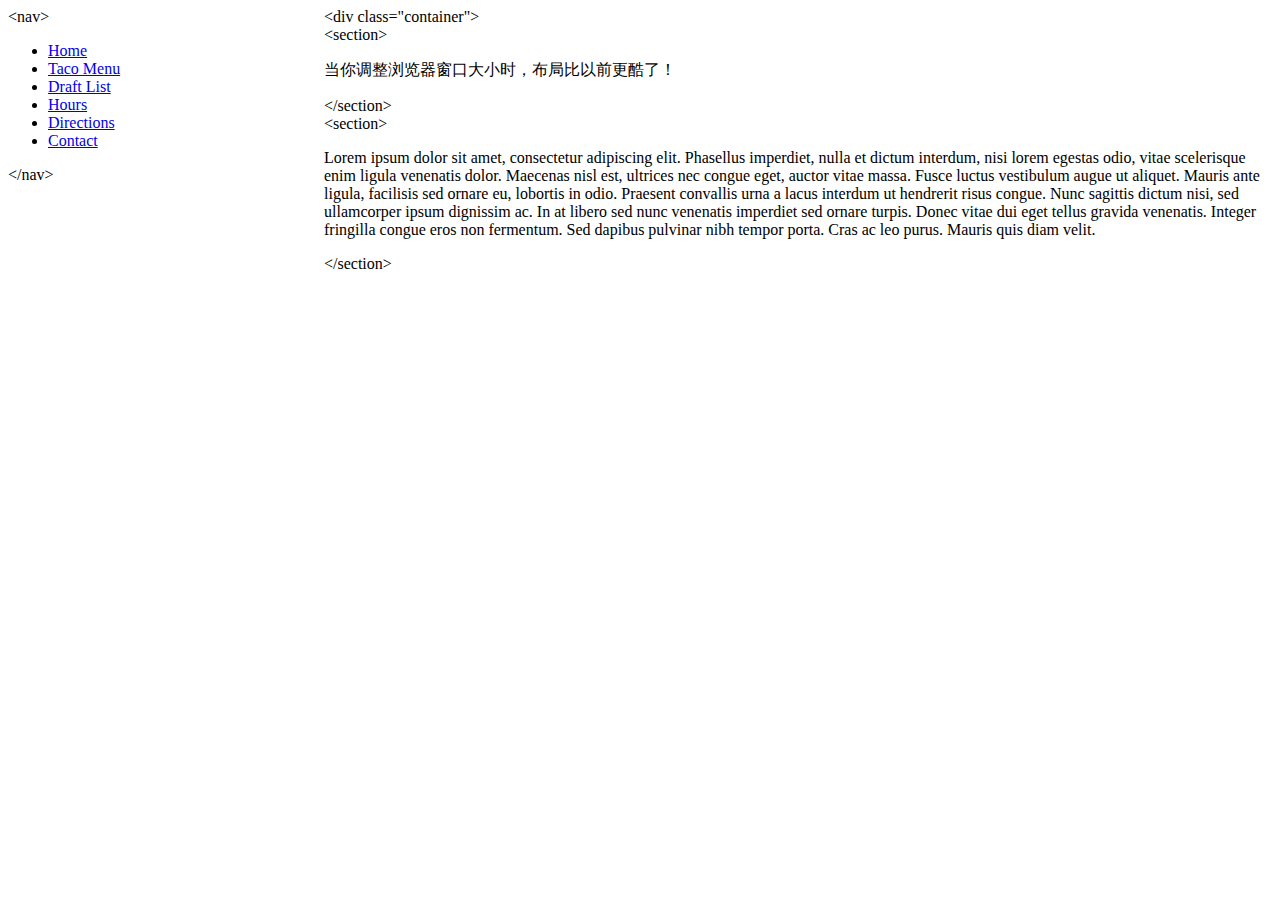
<file: request/re.html>
<!DOCTYPE html>
<html lang="en">
<head>
  <meta charset="UTF-8">
  <title>Document</title>
  <link rel="stylesheet" type="text/css" href="request.css">
</head>
<body>
  <span class="label">&lt;div class="container"&gt;</span>

  <nav class="elem elem-red">
    <span class="label">&lt;nav&gt;</span>
    <ul>
      <li>
        <a href="percent.html">Home</a>
      </li>
      <li>
        <a href="percent.html">Taco Menu</a>
      </li>
      <li>
        <a href="percent.html">Draft List</a>
      </li>
      <li>
        <a href="percent.html">Hours</a>
      </li>
      <li>
        <a href="percent.html">Directions</a>
      </li>
      <li>
        <a href="percent.html">Contact</a>
      </li>
    </ul>
    <span class="endlabel">&lt;/nav&gt;</span>
  </nav>

  <section class="elem elem-green">
    <span class="label">&lt;section&gt;</span>
    <p>
      当你调整浏览器窗口大小时，布局比以前更酷了！
    </p>
    <span class="endlabel">&lt;/section&gt;</span>
  </section>

  <section class="elem elem-green ipsum">
    <span class="label">&lt;section&gt;</span>
    <p>
      Lorem ipsum dolor sit amet, consectetur adipiscing elit. Phasellus imperdiet, nulla et dictum interdum, nisi lorem egestas odio, vitae scelerisque enim ligula venenatis dolor. Maecenas nisl est, ultrices nec congue eget, auctor vitae massa. Fusce luctus vestibulum augue ut aliquet. Mauris ante ligula, facilisis sed ornare eu, lobortis in odio. Praesent convallis urna a lacus interdum ut hendrerit risus congue. Nunc sagittis dictum nisi, sed ullamcorper ipsum dignissim ac. In at libero sed nunc venenatis imperdiet sed ornare turpis. Donec vitae dui eget tellus gravida venenatis. Integer fringilla congue eros non fermentum. Sed dapibus pulvinar nibh tempor porta. Cras ac leo purus. Mauris quis diam velit.
    </p>
    <span class="endlabel">&lt;/section&gt;</span>
  </section>


</body>
</html>
</file>
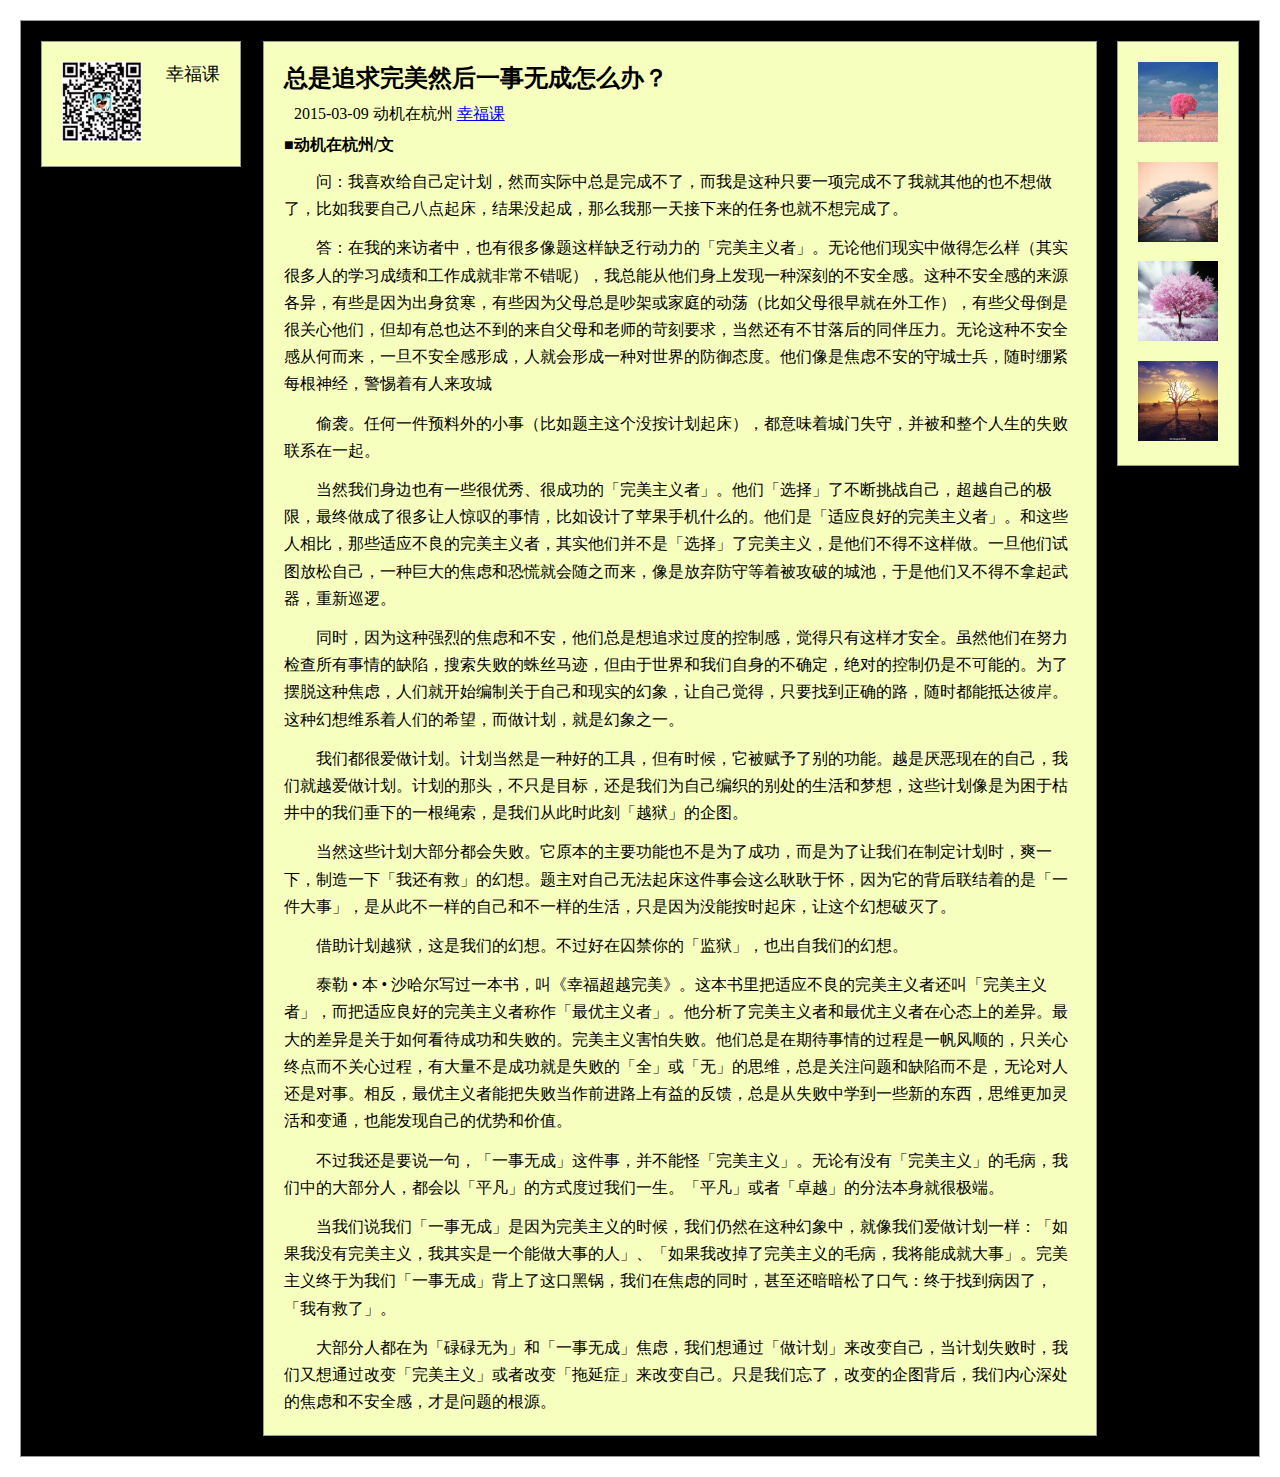
<file: 三栏式布局/0103.html>
<!DOCTYPE html>
<html lang="en">
<head>
	<meta charset="UTF-8">
	<title>三栏式布局</title>
	<link rel="stylesheet" type="text/css" href="0103.css">
</head>
<body>
	<div class="main">
		<div class="left">
			<img src="img/1.png">
			<p>幸福课</p>
		</div>		
		<aside>
			<figure><img src="img/2.jpg" alt=""></figure>
			<figure><img src="img/3.jpg" alt=""></figure>
			<figure><img src="img/4.jpg" alt=""></figure>
			<figure><img src="img/5.jpg" alt=""></figure>
		</aside>
		<div class="container">
			<h2>总是追求完美然后一事无成怎么办？</h2>
			<span>2015-03-09 动机在杭州 <a href="https://zhuanlan.zhihu.com/happy" target="_blank">幸福课</a></span>
			<h4>■动机在杭州/文</h4>
			<p>
				问：我喜欢给自己定计划，然而实际中总是完成不了，而我是这种只要一项完成不了我就其他的也不想做了，比如我要自己八点起床，结果没起成，那么我那一天接下来的任务也就不想完成了。
			</p>

			<p>
				答：在我的来访者中，也有很多像题这样缺乏行动力的「完美主义者」。无论他们现实中做得怎么样（其实很多人的学习成绩和工作成就非常不错呢），我总能从他们身上发现一种深刻的不安全感。这种不安全感的来源各异，有些是因为出身贫寒，有些因为父母总是吵架或家庭的动荡（比如父母很早就在外工作），有些父母倒是很关心他们，但却有总也达不到的来自父母和老师的苛刻要求，当然还有不甘落后的同伴压力。无论这种不安全感从何而来，一旦不安全感形成，人就会形成一种对世界的防御态度。他们像是焦虑不安的守城士兵，随时绷紧每根神经，警惕着有人来攻城
			</p>
			<p>偷袭。任何一件预料外的小事（比如题主这个没按计划起床），都意味着城门失守，并被和整个人生的失败联系在一起。</p>
			<p>
				当然我们身边也有一些很优秀、很成功的「完美主义者」。他们「选择」了不断挑战自己，超越自己的极限，最终做成了很多让人惊叹的事情，比如设计了苹果手机什么的。他们是「适应良好的完美主义者」。和这些人相比，那些适应不良的完美主义者，其实他们并不是「选择」了完美主义，是他们不得不这样做。一旦他们试图放松自己，一种巨大的焦虑和恐慌就会随之而来，像是放弃防守等着被攻破的城池，于是他们又不得不拿起武器，重新巡逻。
			</p>
			<p>
				同时，因为这种强烈的焦虑和不安，他们总是想追求过度的控制感，觉得只有这样才安全。虽然他们在努力检查所有事情的缺陷，搜索失败的蛛丝马迹，但由于世界和我们自身的不确定，绝对的控制仍是不可能的。为了摆脱这种焦虑，人们就开始编制关于自己和现实的幻象，让自己觉得，只要找到正确的路，随时都能抵达彼岸。这种幻想维系着人们的希望，而做计划，就是幻象之一。
			</p>
			<p>
				我们都很爱做计划。计划当然是一种好的工具，但有时候，它被赋予了别的功能。越是厌恶现在的自己，我们就越爱做计划。计划的那头，不只是目标，还是我们为自己编织的别处的生活和梦想，这些计划像是为困于枯井中的我们垂下的一根绳索，是我们从此时此刻「越狱」的企图。
			</p>
			<p>
				当然这些计划大部分都会失败。它原本的主要功能也不是为了成功，而是为了让我们在制定计划时，爽一下，制造一下「我还有救」的幻想。题主对自己无法起床这件事会这么耿耿于怀，因为它的背后联结着的是「一件大事」，是从此不一样的自己和不一样的生活，只是因为没能按时起床，让这个幻想破灭了。
			</p>
			<p>
				借助计划越狱，这是我们的幻想。不过好在囚禁你的「监狱」，也出自我们的幻想。
			</p>

			<p>

				泰勒 • 本 • 沙哈尔写过一本书，叫《幸福超越完美》。这本书里把适应不良的完美主义者还叫「完美主义者」，而把适应良好的完美主义者称作「最优主义者」。他分析了完美主义者和最优主义者在心态上的差异。最大的差异是关于如何看待成功和失败的。完美主义害怕失败。他们总是在期待事情的过程是一帆风顺的，只关心终点而不关心过程，有大量不是成功就是失败的「全」或「无」的思维，总是关注问题和缺陷而不是，无论对人还是对事。相反，最优主义者能把失败当作前进路上有益的反馈，总是从失败中学到一些新的东西，思维更加灵活和变通，也能发现自己的优势和价值。
			</p>
			<p>
				不过我还是要说一句，「一事无成」这件事，并不能怪「完美主义」。无论有没有「完美主义」的毛病，我们中的大部分人，都会以「平凡」的方式度过我们一生。「平凡」或者「卓越」的分法本身就很极端。
			</p>
			<p>
				当我们说我们「一事无成」是因为完美主义的时候，我们仍然在这种幻象中，就像我们爱做计划一样：「如果我没有完美主义，我其实是一个能做大事的人」、「如果我改掉了完美主义的毛病，我将能成就大事」。完美主义终于为我们「一事无成」背上了这口黑锅，我们在焦虑的同时，甚至还暗暗松了口气：终于找到病因了，「我有救了」。
			</p>
			<p>
				大部分人都在为「碌碌无为」和「一事无成」焦虑，我们想通过「做计划」来改变自己，当计划失败时，我们又想通过改变「完美主义」或者改变「拖延症」来改变自己。只是我们忘了，改变的企图背后，我们内心深处的焦虑和不安全感，才是问题的根源。
			</p>
		</div>

	</div>
</body>
</html>
</file>
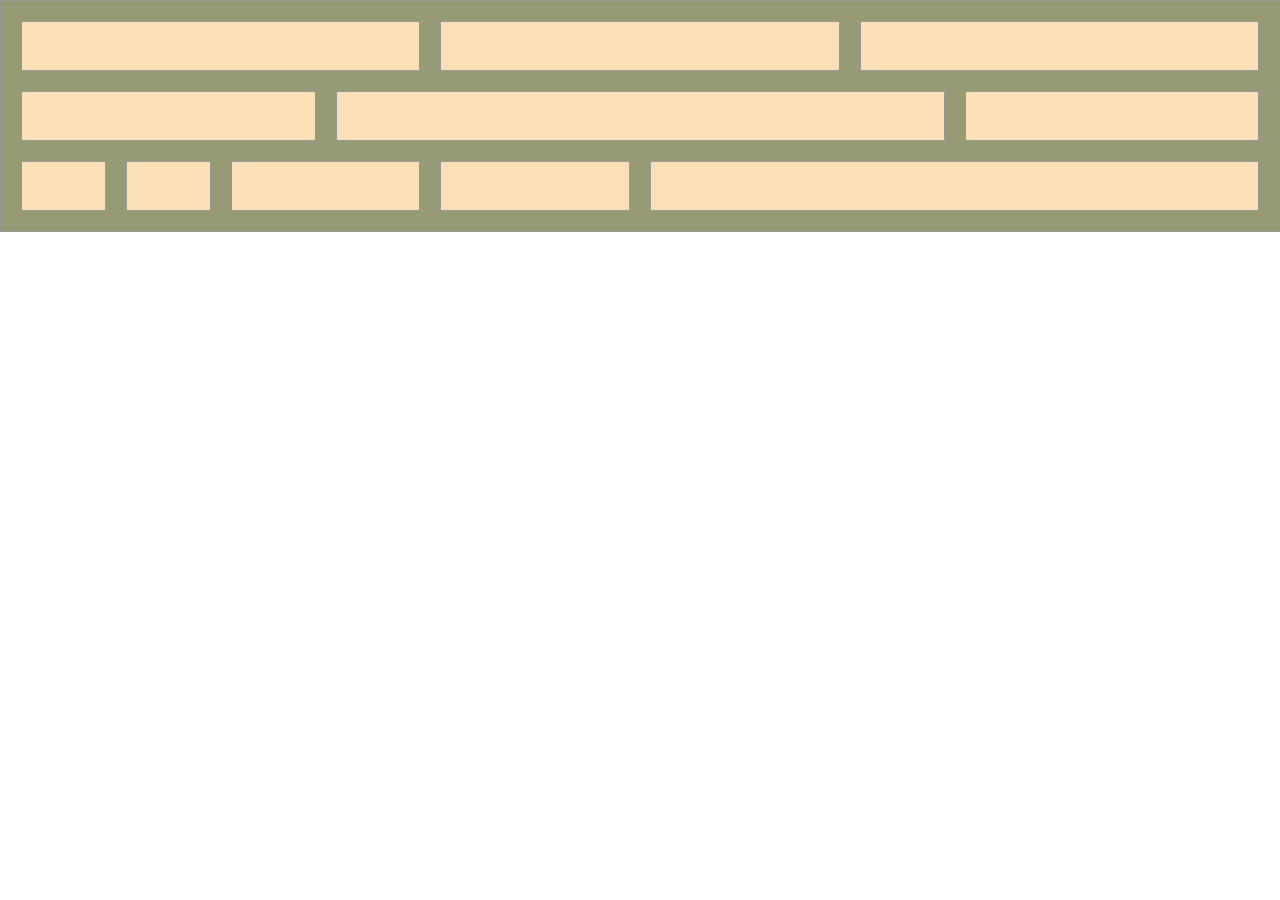
<file: 响应式网格（栅格化）布局/0108.html>
<!DOCTYPE html>
<html lang="en">
<head>
	<meta charset="UTF-8">
	<title>响应式网格(栅格化)布局</title>
	<link rel="stylesheet" type="text/css" href="0108.css">
</head>
<body>
	<div class="container">
		<div class= "col col-4 scol-6"><div class="inner"></div></div>
		<div class= "col col-4 scol-6"><div class="inner"></div></div>
		<div class= "col col-4 scol-12"><div class="inner"></div></div>

		<div class="col col-3 scol-3"><div class="inner"></div></div>
		<div class="col col-6 scol-6"><div class="inner"></div></div>
		<div class="col col-3 scol-3"><div class="inner"></div></div>

		<div class="col col-1 scol-2"><div class="inner"></div></div>
		<div class="col col-1 scol-2"><div class="inner"></div></div>
		<div class="col col-2 scol-8"><div class="inner"></div></div>
		<div class="col col-2 scol-3"><div class="inner"></div></div>
		<div class="col col-6 scol-3"><div class="inner"></div></div>

	</div>
</body>
</html>
</file>
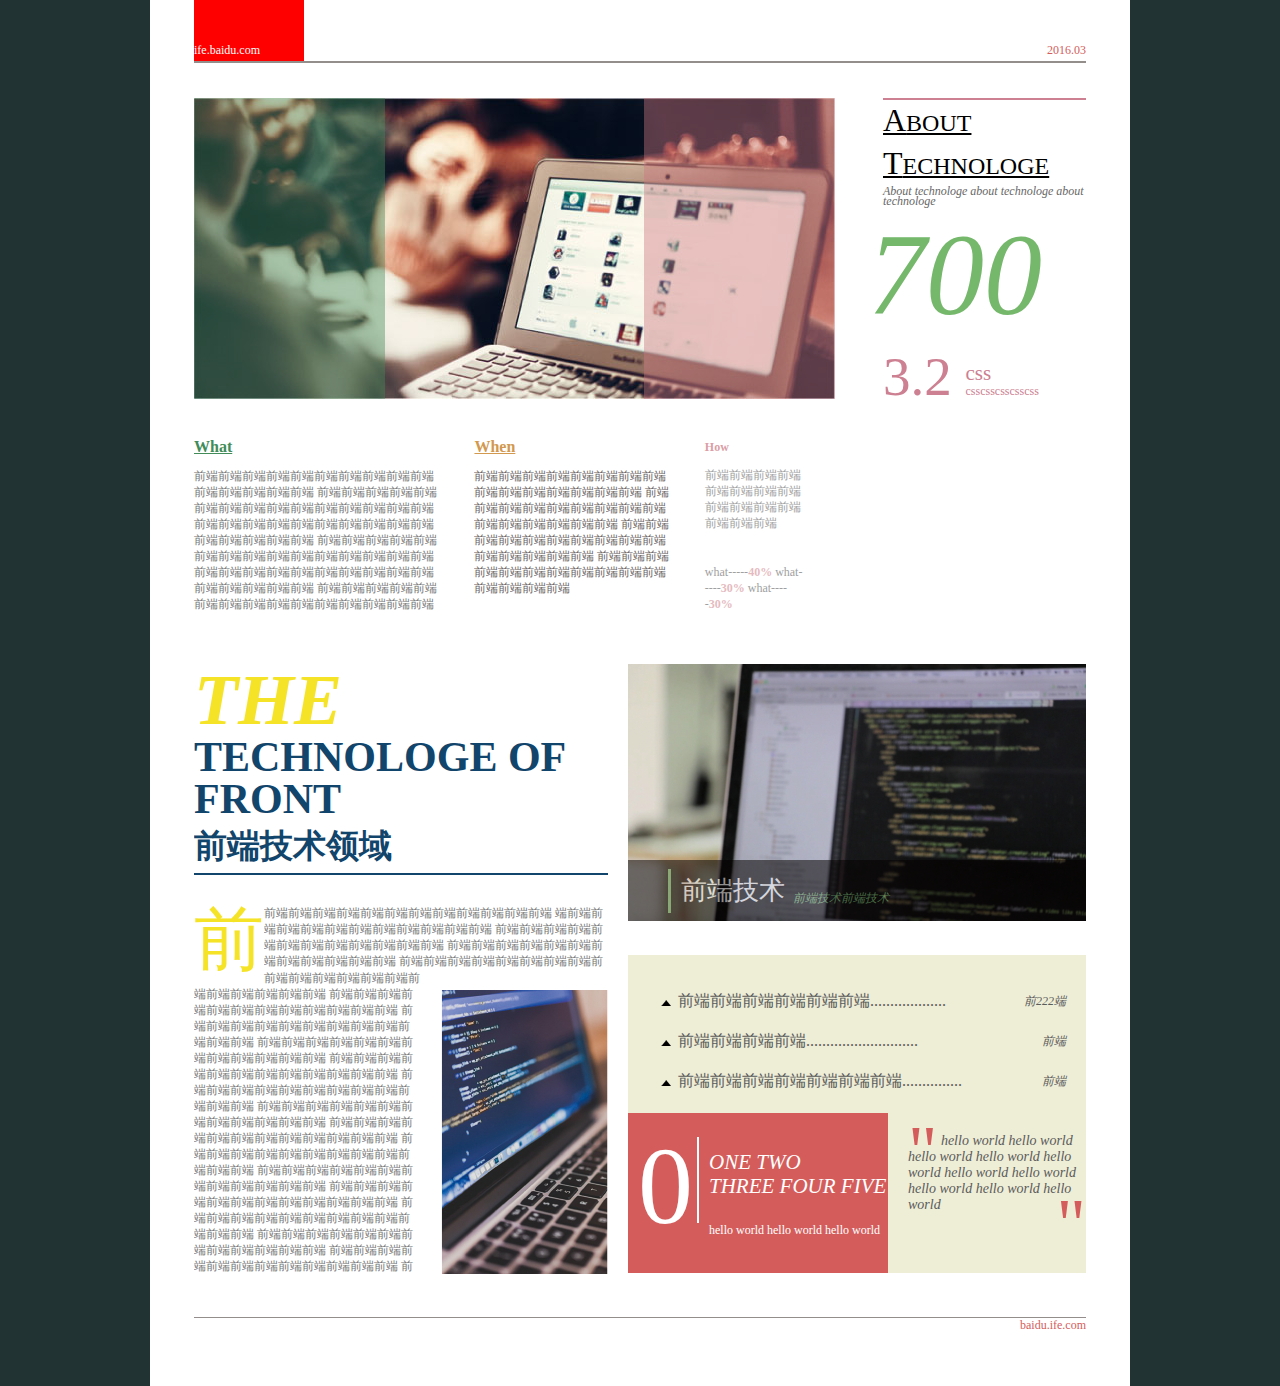
<file: 通过HTML及CSS模拟报纸排版/task_1_6.html>
<!DOCTYPE html>
<html lang="en">
<head>
	<meta charset="UTF-8">
	<title>通过HTML及CSS模拟报纸排版</title>
	<link rel="stylesheet" type="text/css" href="0106.css">
	
</head>
<body>
	<div class="main">
		<header>
			<div class="redspan">
				<p>ife.baidu.com</p>
			</div>
			<div class="date">2016.03</div>
			<div class="line"></div>
		</header>
		<article class="area1">
			<div class="picture">
				<div class="mask green"></div>
				<img src="img/toutu.jpg">
				<div class="mask red"></div>
			</div>
			<div class="text">
				<div class="line"></div>
				<div class="t1">
					<p>ABOUT</p>
					<p>TECHNOLOGE</p> 
				</div>	
				<p class="t2">
					About technologe about technologe about technologe
				</p>
				<p class="t3">700</p>
				<span class="t4">
					3.2
				</span>
				<p class="t5">
					<span>css</span> 
					<br>
					csscsscsscsscss
				</p>
			</div>	
		</article>		
		<article class="area2">
			<div class="item what">
				<span>What</span> 
				<p>
					前端前端前端前端前端前端前端前端前端前端前端前端前端前端前端
					前端前端前端前端前端前端前端前端前端前端前端前端前端前端前端
					前端前端前端前端前端前端前端前端前端前端前端前端前端前端前端
					前端前端前端前端前端前端前端前端前端前端前端前端前端前端前端
					前端前端前端前端前端前端前端前端前端前端前端前端前端前端前端
					前端前端前端前端前端前端前端前端前端前端前端前端前端前端前端

				</p>
			</div>
			<div class="item when">
				<span>When</span> 
				<p>
					前端前端前端前端前端前端前端前端前端前端前端前端前端前端前端
					前端前端前端前端前端前端前端前端前端前端前端前端前端前端前端
					前端前端前端前端前端前端前端前端前端前端前端前端前端前端前端
					前端前端前端前端前端前端前端前端前端前端前端前端前端前端前端

				</p>
			</div>
			<div class="item how">
				<span>How</span> 
				<p>
					前端前端前端前端前端前端前端前端前端前端前端前端前端前端前端
					<p>
						what-----<span>40%</span>
						what-----<span>30%</span>
						what-----<span>30%</span>
					</p>
				</p>					
			</div>
		</article>
		<article class="area3">
			<div class="left">
				<div class="up">
					<p>
						<span>THE</span>
						TECHNOLOGE OF FRONT
					</p>
					<p class="ch">前端技术领域</p>								
					<div class="line"></div>
				</div>
				<div class="down">
					<span>前</span>
					<p class="p1">
						前端前端前端前端前端前端前端前端前端前端前端前端
						端前端前端前端前端前端前端前端前端前端前端前端
						前端前端前端前端前端前端前端前端前端前端前端前端
						前端前端前端前端前端前端前端前端前端前端前端前端
						前端前端前端前端前端前端前端前端前端前端前端前端
					</p>
					<p>
						<img src="img/zuoxia.png">
						前端前端前端前端前端前端前端前端前端前端前端前端
						前端前端前端前端前端前端前端前端前端前端前端前端
						前端前端前端前端前端前端前端前端前端前端前端前端
						前端前端前端前端前端前端前端前端前端前端前端前端
						前端前端前端前端前端前端前端前端前端前端前端前端
						前端前端前端前端前端前端前端前端前端前端前端前端
						前端前端前端前端前端前端前端前端前端前端前端前端
						前端前端前端前端前端前端前端前端前端前端前端前端
						前端前端前端前端前端前端前端前端前端前端前端前端
						前端前端前端前端前端前端前端前端前端前端前端前端
						前端前端前端前端前端前端前端前端前端前端前端前端
						前端前端前端前端前端前端前端前端前端前端前端前端
						前端前端前端前端前端前端前端前端前端前端前端前端
						前端前端前端前端前端前端前端前端前端前端前端前端
						前端前端前端前端前端前端前端前端前端前端前端前端
						前端前端前端前端前端前端前端前端前端前端前端前端
						前端前端前端前端前端前端前端前端前端前端前端前端
					</p>
				</div>
			</div>
			<div class="right">
				<img src="img/youxia.png">
				<div class="mask_grey">
					<p class="line"></p>
					<p class="text_left">前端技术</p>
					<p class="text_right">前端技术前端技术</p>
				</div>
				<div class="catalogue">
					<div class="up">
						<ul>
							<li>前端前端前端前端前端前端...................<span>前222端</span></li>
							<li>前端前端前端前端............................<span>前端</span></li>
							<li>前端前端前端前端前端前端前端...............<span>前端</span></li>
						</ul>
					</div>
					<div class="down">
						<div class="red">
							<p class="red_t1">0</p>
							<div class="line"></div>
							<p class="red_t2">ONE TWO <br>THREE FOUR FIVE</p>
							<p class="red_t3">hello world hello world hello world </p>
						</div>
						<div class="down_text">	
							<p>
								<span>"</span>
								hello world hello world 
								hello world hello world 
								hello world hello world
								hello world hello world 
								hello world hello world 
							</p>
							<span>"</span>
						</div>
					</div>
				</div>
			</div>
		</article>
		<footer>			
			<div class="line"></div>
			<div class="date">baidu.ife.com</div>
		</footer>
	</div>	
</body>
</html>
</file>
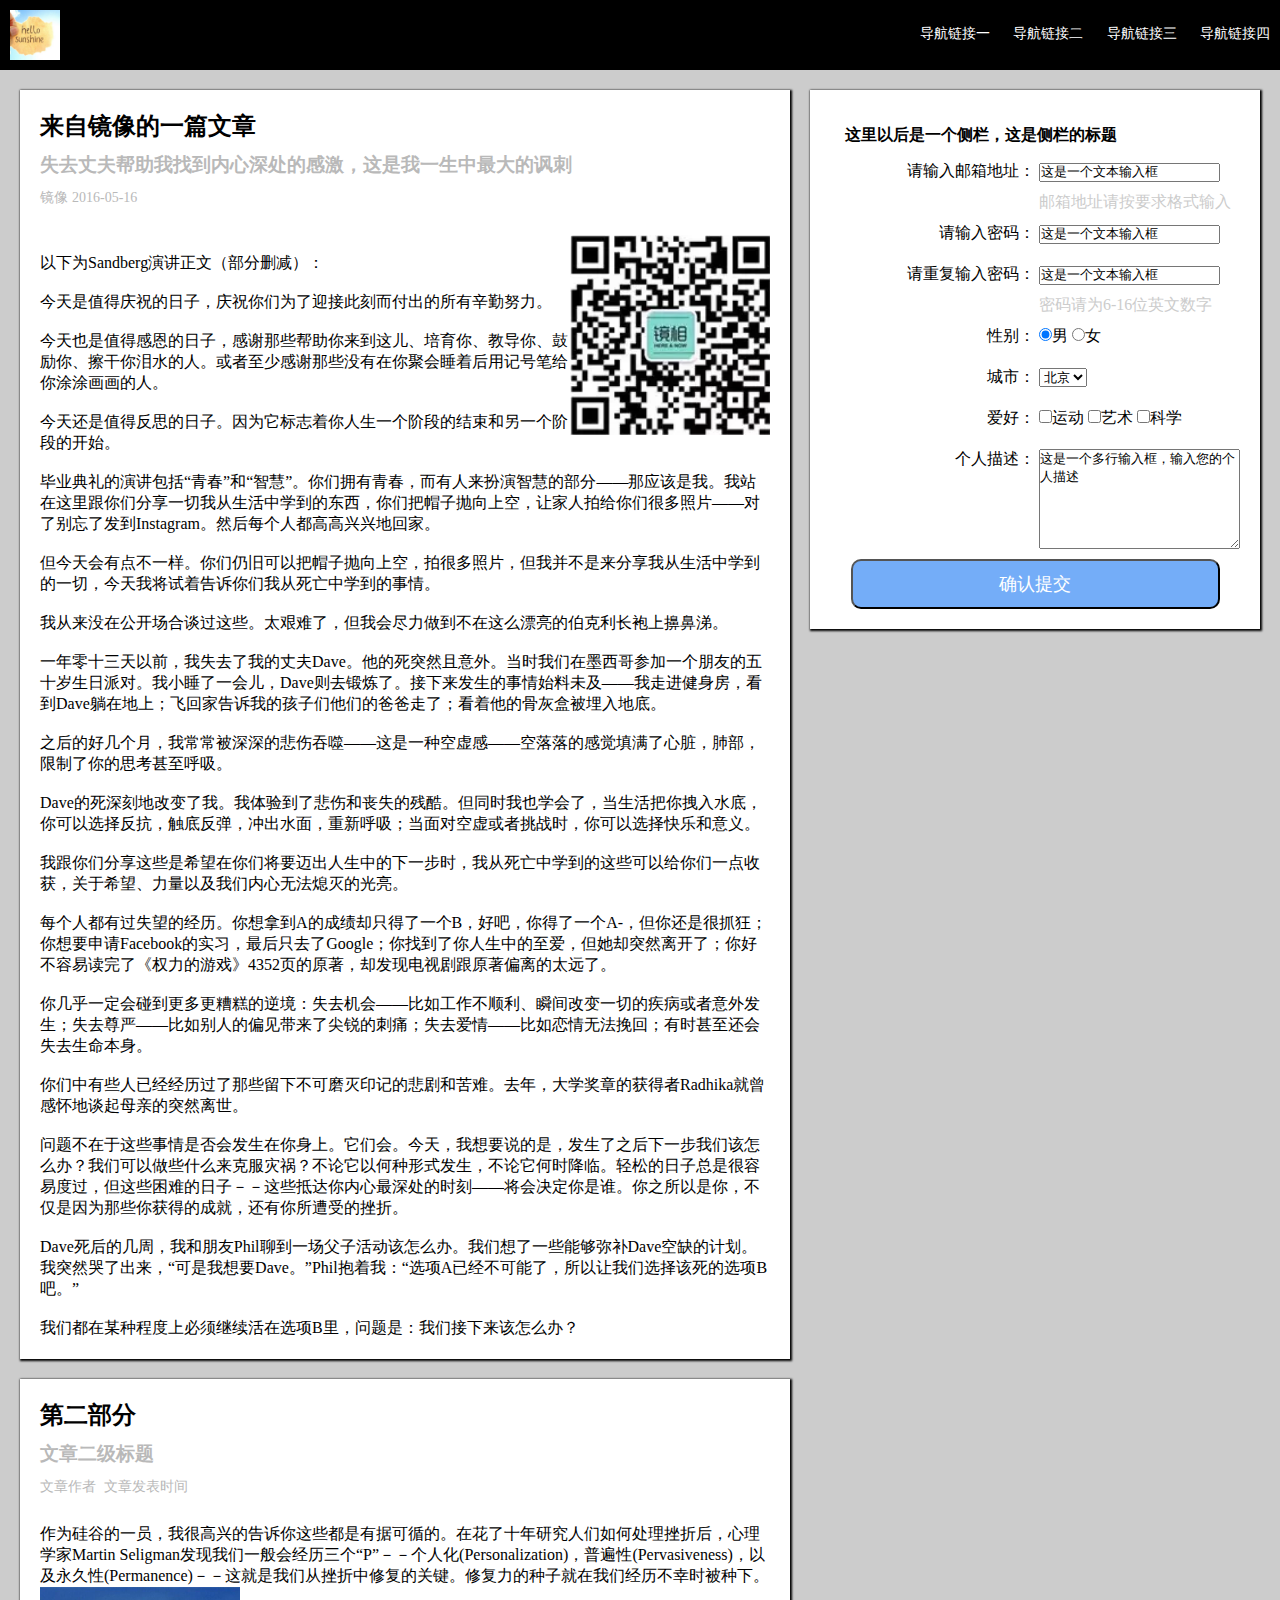
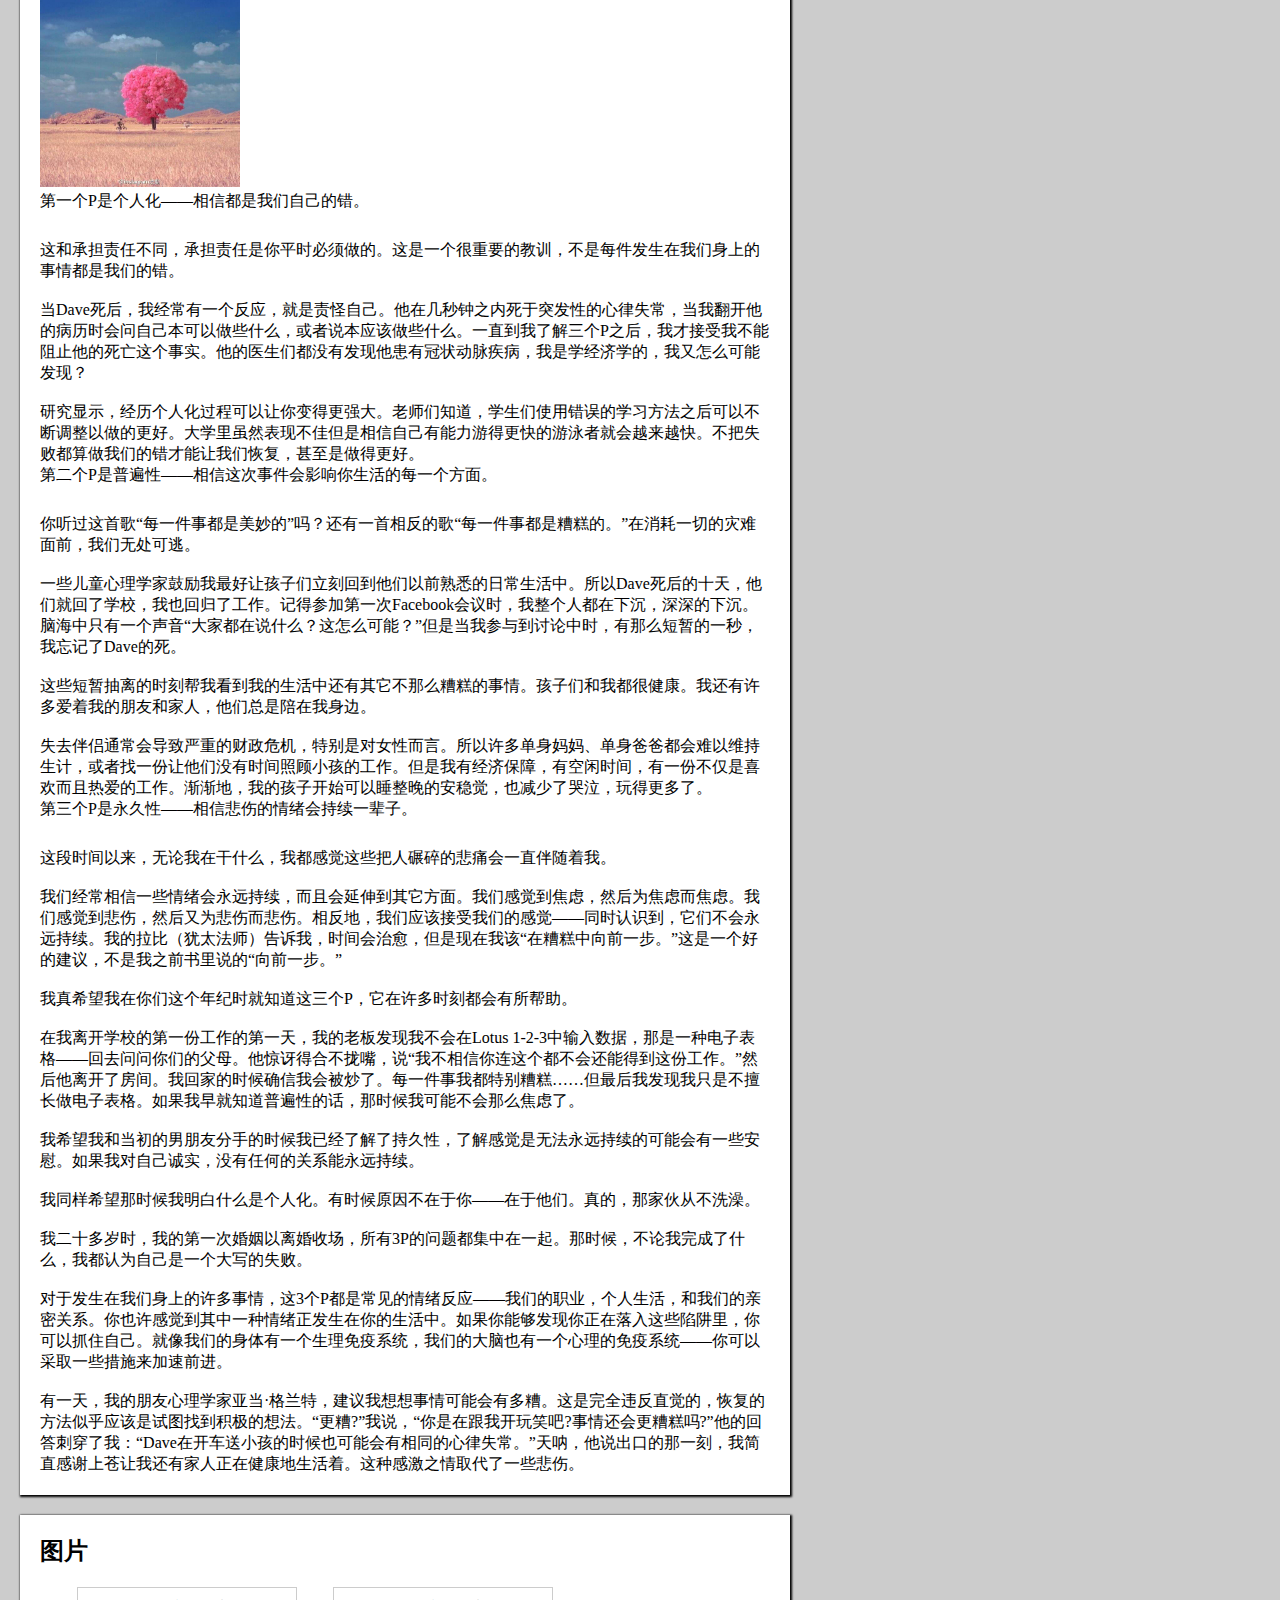
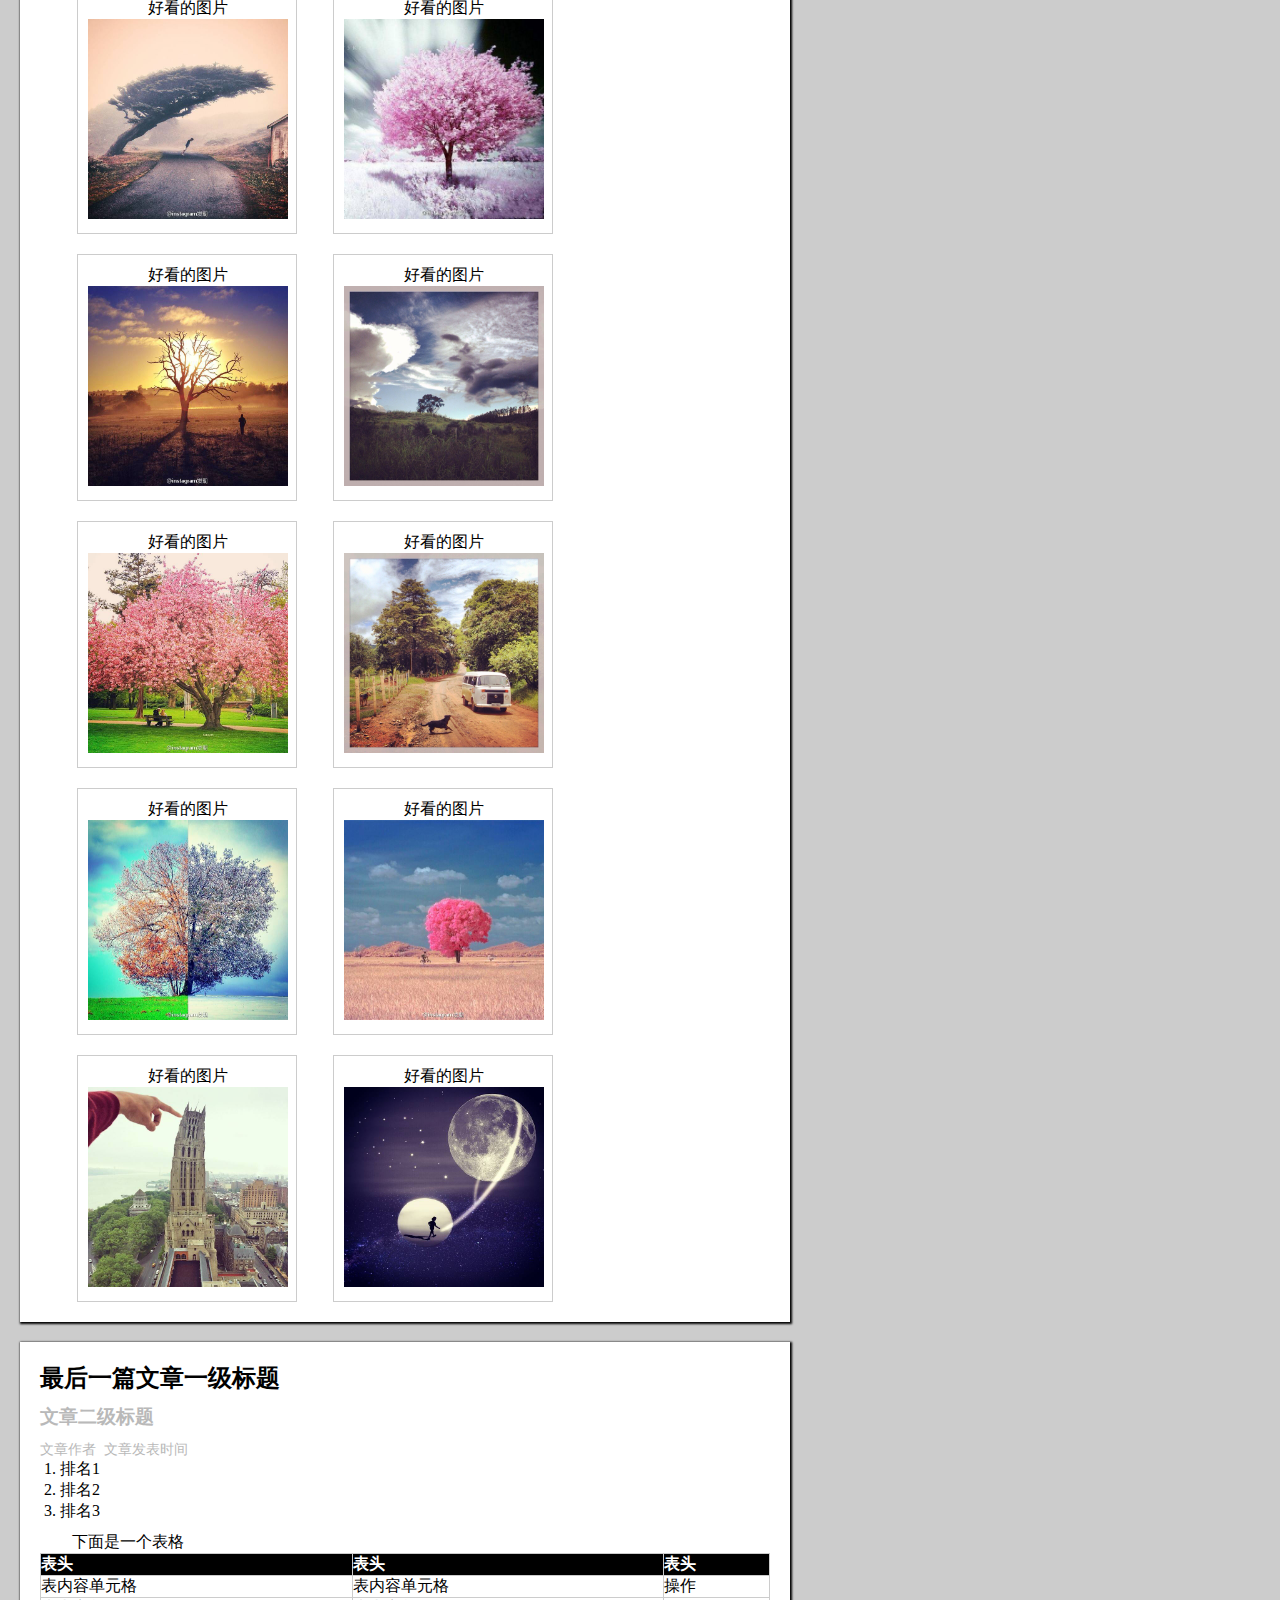
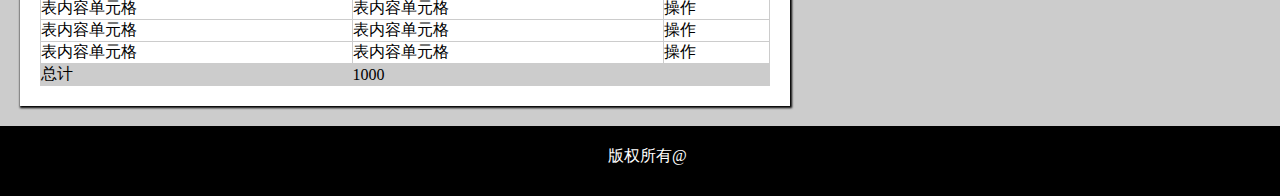
<file: 零基础HTML及CSS编码/0105.html>
<!DOCTYPE html>
<html lang="en">
<head>
	<meta charset="UTF-8">
	<title>零基础HTML及CSS编码</title>
	<link rel="stylesheet" type="text/css" href="0105.css">
</head>
<body>
	<header>
		<img src="img/1.jpg">
		<ul>
			<li><a href="">导航链接一</a></li>
			<li><a href="">导航链接二</a></li>
			<li><a href="">导航链接三</a></li>
			<li><a href="">导航链接四</a></li>
		</ul>
	</header>
	<aside>
		<h4>这里以后是一个侧栏，这是侧栏的标题</h4>
		<form>
			<label >请输入邮箱地址：</label>
			<input type="text" value="这是一个文本输入框" class="right">
			<p>邮箱地址请按要求格式输入</p>
			<label>请输入密码：</label>
			<input type="text" value="这是一个文本输入框" class="right">
			<label>请重复输入密码：</label>
			<input type="text" value="这是一个文本输入框" class="right">
			<p> 密码请为6-16位英文数字</p>
			<label>性别：</label>
			<input type="radio"  name="sex" checked="checked" class="right">男</input>
			<input type="radio" name="sex" >女</input>
			<label>城市：</label>
			<select class="right">
				<option>北京</option>
				<option>上海</option>
				<option>广州</option>
			</select>
			<label>爱好：</label>
			<input type="checkbox" class="right">运动</input>
			<input type="checkbox" >艺术</input>
			<input type="checkbox" >科学</input>
			<label>个人描述：</label>
			<textarea class="right">这是一个多行输入框，输入您的个人描述</textarea>
			<input type="submit" value="确认提交" class="button">
		</form>		
	</aside>
	<article>
		<h2>来自<b>镜像</b>的一篇文章</h2>
		<h3>失去丈夫帮助我找到内心深处的感激，这是我一生中最大的讽刺</h3>
		<span>镜像	2016-05-16</span>
		<p>
			<img src="img/jingxiang.png" id="jx">
			以下为Sandberg演讲正文（部分删减）：

			今天是值得庆祝的日子，庆祝你们为了迎接此刻而付出的所有辛勤努力。

			今天也是值得感恩的日子，感谢那些帮助你来到这儿、培育你、教导你、鼓励你、擦干你泪水的人。或者至少感谢那些没有在你聚会睡着后用记号笔给你涂涂画画的人。

			今天还是值得反思的日子。因为它标志着你人生一个阶段的结束和另一个阶段的开始。

			毕业典礼的演讲包括“青春”和“智慧”。你们拥有青春，而有人来扮演智慧的部分——那应该是我。我站在这里跟你们分享一切我从生活中学到的东西，你们把帽子抛向上空，让家人拍给你们很多照片——对了别忘了发到Instagram。然后每个人都高高兴兴地回家。

			但今天会有点不一样。你们仍旧可以把帽子抛向上空，拍很多照片，但我并不是来分享我从生活中学到的一切，今天我将试着告诉你们我从死亡中学到的事情。

			我从来没在公开场合谈过这些。太艰难了，但我会尽力做到不在这么漂亮的伯克利长袍上擤鼻涕。

			一年零十三天以前，我失去了我的丈夫Dave。他的死突然且意外。当时我们在墨西哥参加一个朋友的五十岁生日派对。我小睡了一会儿，Dave则去锻炼了。接下来发生的事情始料未及——我走进健身房，看到Dave躺在地上；飞回家告诉我的孩子们他们的爸爸走了；看着他的骨灰盒被埋入地底。

			之后的好几个月，我常常被深深的悲伤吞噬——这是一种空虚感——空落落的感觉填满了心脏，肺部，限制了你的思考甚至呼吸。

			Dave的死深刻地改变了我。我体验到了悲伤和丧失的残酷。但同时我也学会了，当生活把你拽入水底，你可以选择反抗，触底反弹，冲出水面，重新呼吸；当面对空虚或者挑战时，你可以选择快乐和意义。

			我跟你们分享这些是希望在你们将要迈出人生中的下一步时，我从死亡中学到的这些可以给你们一点收获，关于希望、力量以及我们内心无法熄灭的光亮。

			每个人都有过失望的经历。你想拿到A的成绩却只得了一个B，好吧，你得了一个A-，但你还是很抓狂；你想要申请Facebook的实习，最后只去了Google；你找到了你人生中的至爱，但她却突然离开了；你好不容易读完了《权力的游戏》4352页的原著，却发现电视剧跟原著偏离的太远了。

			你几乎一定会碰到更多更糟糕的逆境：失去机会——比如工作不顺利、瞬间改变一切的疾病或者意外发生；失去尊严——比如别人的偏见带来了尖锐的刺痛；失去爱情——比如恋情无法挽回；有时甚至还会失去生命本身。

			你们中有些人已经经历过了那些留下不可磨灭印记的悲剧和苦难。去年，大学奖章的获得者Radhika就曾感怀地谈起母亲的突然离世。

			问题不在于这些事情是否会发生在你身上。它们会。今天，我想要说的是，发生了之后下一步我们该怎么办？我们可以做些什么来克服灾祸？不论它以何种形式发生，不论它何时降临。轻松的日子总是很容易度过，但这些困难的日子－－这些抵达你内心最深处的时刻——将会决定你是谁。你之所以是你，不仅是因为那些你获得的成就，还有你所遭受的挫折。

			Dave死后的几周，我和朋友Phil聊到一场父子活动该怎么办。我们想了一些能够弥补Dave空缺的计划。我突然哭了出来，“可是我想要Dave。”Phil抱着我：“选项A已经不可能了，所以让我们选择该死的选项B吧。”

			我们都在某种程度上必须继续活在选项B里，问题是：我们接下来该怎么办？
		</p>
	</article>

	<article>
		<h2>第二部分</h2>
		<h3>文章二级标题</h3>
		<span>文章作者	文章发表时间</span>
		<p>
			作为硅谷的一员，我很高兴的告诉你这些都是有据可循的。在花了十年研究人们如何处理挫折后，心理学家Martin Seligman发现我们一般会经历三个“P”－－个人化(Personalization)，普遍性(Pervasiveness)，以及永久性(Permanence)－－这就是我们从挫折中修复的关键。修复力的种子就在我们经历不幸时被种下。	
		</p>
		<img src="img/2.jpg">
		<ul>
			<li>第一个P是个人化——相信都是我们自己的错。</li>
			<p>
			    这和承担责任不同，承担责任是你平时必须做的。这是一个很重要的教训，不是每件发生在我们身上的事情都是我们的错。

				当Dave死后，我经常有一个反应，就是责怪自己。他在几秒钟之内死于突发性的心律失常，当我翻开他的病历时会问自己本可以做些什么，或者说本应该做些什么。一直到我了解三个P之后，我才接受我不能阻止他的死亡这个事实。他的医生们都没有发现他患有冠状动脉疾病，我是学经济学的，我又怎么可能发现？

				研究显示，经历个人化过程可以让你变得更强大。老师们知道，学生们使用错误的学习方法之后可以不断调整以做的更好。大学里虽然表现不佳但是相信自己有能力游得更快的游泳者就会越来越快。不把失败都算做我们的错才能让我们恢复，甚至是做得更好。
			</p>
			<li>第二个P是普遍性——相信这次事件会影响你生活的每一个方面。</li>
			<p>
				你听过这首歌“每一件事都是美妙的”吗？还有一首相反的歌“每一件事都是糟糕的。”在消耗一切的灾难面前，我们无处可逃。

				一些儿童心理学家鼓励我最好让孩子们立刻回到他们以前熟悉的日常生活中。所以Dave死后的十天，他们就回了学校，我也回归了工作。记得参加第一次Facebook会议时，我整个人都在下沉，深深的下沉。脑海中只有一个声音“大家都在说什么？这怎么可能？”但是当我参与到讨论中时，有那么短暂的一秒，我忘记了Dave的死。

				这些短暂抽离的时刻帮我看到我的生活中还有其它不那么糟糕的事情。孩子们和我都很健康。我还有许多爱着我的朋友和家人，他们总是陪在我身边。

				失去伴侣通常会导致严重的财政危机，特别是对女性而言。所以许多单身妈妈、单身爸爸都会难以维持生计，或者找一份让他们没有时间照顾小孩的工作。但是我有经济保障，有空闲时间，有一份不仅是喜欢而且热爱的工作。渐渐地，我的孩子开始可以睡整晚的安稳觉，也减少了哭泣，玩得更多了。
			</p>
			<li>第三个P是永久性——相信悲伤的情绪会持续一辈子。</li>
			<p>
				这段时间以来，无论我在干什么，我都感觉这些把人碾碎的悲痛会一直伴随着我。

				我们经常相信一些情绪会永远持续，而且会延伸到其它方面。我们感觉到焦虑，然后为焦虑而焦虑。我们感觉到悲伤，然后又为悲伤而悲伤。相反地，我们应该接受我们的感觉——同时认识到，它们不会永远持续。我的拉比（犹太法师）告诉我，时间会治愈，但是现在我该“在糟糕中向前一步。”这是一个好的建议，不是我之前书里说的“向前一步。”

				我真希望我在你们这个年纪时就知道这三个P，它在许多时刻都会有所帮助。

				在我离开学校的第一份工作的第一天，我的老板发现我不会在Lotus 1-2-3中输入数据，那是一种电子表格——回去问问你们的父母。他惊讶得合不拢嘴，说“我不相信你连这个都不会还能得到这份工作。”然后他离开了房间。我回家的时候确信我会被炒了。每一件事我都特别糟糕……但最后我发现我只是不擅长做电子表格。如果我早就知道普遍性的话，那时候我可能不会那么焦虑了。

				我希望我和当初的男朋友分手的时候我已经了解了持久性，了解感觉是无法永远持续的可能会有一些安慰。如果我对自己诚实，没有任何的关系能永远持续。

				我同样希望那时候我明白什么是个人化。有时候原因不在于你——在于他们。真的，那家伙从不洗澡。

				我二十多岁时，我的第一次婚姻以离婚收场，所有3P的问题都集中在一起。那时候，不论我完成了什么，我都认为自己是一个大写的失败。

				对于发生在我们身上的许多事情，这3个P都是常见的情绪反应——我们的职业，个人生活，和我们的亲密关系。你也许感觉到其中一种情绪正发生在你的生活中。如果你能够发现你正在落入这些陷阱里，你可以抓住自己。就像我们的身体有一个生理免疫系统，我们的大脑也有一个心理的免疫系统——你可以采取一些措施来加速前进。

				有一天，我的朋友心理学家亚当·格兰特，建议我想想事情可能会有多糟。这是完全违反直觉的，恢复的方法似乎应该是试图找到积极的想法。“更糟?”我说，“你是在跟我开玩笑吧?事情还会更糟糕吗?”他的回答刺穿了我：“Dave在开车送小孩的时候也可能会有相同的心律失常。”天呐，他说出口的那一刻，我简直感谢上苍让我还有家人正在健康地生活着。这种感激之情取代了一些悲伤。
			</p>
		</ul>	
	</article>
	<article class="pic">
		<h2>图片</h2>
		<figure>
			<figcaption>好看的图片</figcaption>
			<img src="img/3.jpg">
		</figure>
		<figure>
			<figcaption>好看的图片</figcaption>
			<img src="img/4.jpg">
		</figure>
		<figure>
			<figcaption>好看的图片</figcaption>
			<img src="img/5.jpg">
		</figure>
		<figure>
			<figcaption>好看的图片</figcaption>
			<img src="img/6.jpg">
		</figure>
		<figure>
			<figcaption>好看的图片</figcaption>
			<img src="img/7.jpg">
		</figure>
		<figure>
			<figcaption>好看的图片</figcaption>
			<img src="img/8.jpg">
		</figure>
		<figure>
			<figcaption>好看的图片</figcaption>
			<img src="img/9.jpg">
		</figure>
		<figure>
			<figcaption>好看的图片</figcaption>
			<img src="img/2.jpg">
		</figure>
		<figure>
			<figcaption>好看的图片</figcaption>
			<img src="img/10.jpg">
		</figure>
		<figure>
			<figcaption>好看的图片</figcaption>
			<img src="img/11.jpg">
		</figure>
	</article>

	<article>
		<h2>最后一篇文章一级标题</h2>
		<h3>文章二级标题</h3>
		<span>文章作者	文章发表时间</span>
		<ol>
			<li>排名1</li>
			<li>排名2</li>
			<li>排名3</li>
		</ol>
		<p>下面是一个表格</p>
		<table> 
			<tbody>
				<tr>
					<th>表头</th>
					<th>表头</th>
					<th>表头</th>
				</tr>
				<tr>
					<td>表内容单元格</td>
					<td>表内容单元格</td>
					<td>操作</td>
				</tr>
				<tr>
					<td>表内容单元格</td>
					<td>表内容单元格</td>
					<td>操作</td>
				</tr>
				<tr>
					<td>表内容单元格</td>
					<td>表内容单元格</td>
					<td>操作</td>
				</tr>
				<tr>
					<td>表内容单元格</td>
					<td>表内容单元格</td>
					<td>操作</td>
				</tr>
				<tr>
					<td>总计</td>
					<td colspan="2">1000</td>				
				</tr>
			</tbody>
		</table>
	</article>

	<footer>
		<p>版权所有@</p>
	</footer>
</body>
</html>
</file>
<file: stylesheets/styles.css>
@font-face {
  font-family: 'OpenSansLight';
  src: url("../fonts/OpenSans-Light-webfont.eot");
  src: url("../fonts/OpenSans-Light-webfont.eot?#iefix") format("embedded-opentype"), url("../fonts/OpenSans-Light-webfont.woff") format("woff"), url("../fonts/OpenSans-Light-webfont.ttf") format("truetype"), url("../fonts/OpenSans-Light-webfont.svg#OpenSansLight") format("svg");
  font-weight: normal;
  font-style: normal;
}

@font-face {
  font-family: 'OpenSansLightItalic';
  src: url("../fonts/OpenSans-LightItalic-webfont.eot");
  src: url("../fonts/OpenSans-LightItalic-webfont.eot?#iefix") format("embedded-opentype"), url("../fonts/OpenSans-LightItalic-webfont.woff") format("woff"), url("../fonts/OpenSans-LightItalic-webfont.ttf") format("truetype"), url("../fonts/OpenSans-LightItalic-webfont.svg#OpenSansLightItalic") format("svg");
  font-weight: normal;
  font-style: normal;
}

@font-face {
  font-family: 'OpenSansRegular';
  src: url("../fonts/OpenSans-Regular-webfont.eot");
  src: url("../fonts/OpenSans-Regular-webfont.eot?#iefix") format("embedded-opentype"), url("../fonts/OpenSans-Regular-webfont.woff") format("woff"), url("../fonts/OpenSans-Regular-webfont.ttf") format("truetype"), url("../fonts/OpenSans-Regular-webfont.svg#OpenSansRegular") format("svg");
  font-weight: normal;
  font-style: normal;
  -webkit-font-smoothing: antialiased;
}

@font-face {
  font-family: 'OpenSansItalic';
  src: url("../fonts/OpenSans-Italic-webfont.eot");
  src: url("../fonts/OpenSans-Italic-webfont.eot?#iefix") format("embedded-opentype"), url("../fonts/OpenSans-Italic-webfont.woff") format("woff"), url("../fonts/OpenSans-Italic-webfont.ttf") format("truetype"), url("../fonts/OpenSans-Italic-webfont.svg#OpenSansItalic") format("svg");
  font-weight: normal;
  font-style: normal;
  -webkit-font-smoothing: antialiased;
}

@font-face {
  font-family: 'OpenSansSemibold';
  src: url("../fonts/OpenSans-Semibold-webfont.eot");
  src: url("../fonts/OpenSans-Semibold-webfont.eot?#iefix") format("embedded-opentype"), url("../fonts/OpenSans-Semibold-webfont.woff") format("woff"), url("../fonts/OpenSans-Semibold-webfont.ttf") format("truetype"), url("../fonts/OpenSans-Semibold-webfont.svg#OpenSansSemibold") format("svg");
  font-weight: normal;
  font-style: normal;
  -webkit-font-smoothing: antialiased;
}

@font-face {
  font-family: 'OpenSansSemiboldItalic';
  src: url("../fonts/OpenSans-SemiboldItalic-webfont.eot");
  src: url("../fonts/OpenSans-SemiboldItalic-webfont.eot?#iefix") format("embedded-opentype"), url("../fonts/OpenSans-SemiboldItalic-webfont.woff") format("woff"), url("../fonts/OpenSans-SemiboldItalic-webfont.ttf") format("truetype"), url("../fonts/OpenSans-SemiboldItalic-webfont.svg#OpenSansSemiboldItalic") format("svg");
  font-weight: normal;
  font-style: normal;
  -webkit-font-smoothing: antialiased;
}

@font-face {
  font-family: 'OpenSansBold';
  src: url("../fonts/OpenSans-Bold-webfont.eot");
  src: url("../fonts/OpenSans-Bold-webfont.eot?#iefix") format("embedded-opentype"), url("../fonts/OpenSans-Bold-webfont.woff") format("woff"), url("../fonts/OpenSans-Bold-webfont.ttf") format("truetype"), url("../fonts/OpenSans-Bold-webfont.svg#OpenSansBold") format("svg");
  font-weight: normal;
  font-style: normal;
  -webkit-font-smoothing: antialiased;
}

@font-face {
  font-family: 'OpenSansBoldItalic';
  src: url("../fonts/OpenSans-BoldItalic-webfont.eot");
  src: url("../fonts/OpenSans-BoldItalic-webfont.eot?#iefix") format("embedded-opentype"), url("../fonts/OpenSans-BoldItalic-webfont.woff") format("woff"), url("../fonts/OpenSans-BoldItalic-webfont.ttf") format("truetype"), url("../fonts/OpenSans-BoldItalic-webfont.svg#OpenSansBoldItalic") format("svg");
  font-weight: normal;
  font-style: normal;
  -webkit-font-smoothing: antialiased;
}

/* normalize.css 2012-02-07T12:37 UTC - https://github.com/necolas/normalize.css */
/* =============================================================================
   HTML5 display definitions
   ========================================================================== */
/*
 * Corrects block display not defined in IE6/7/8/9 & FF3
 */
 article,
 aside,
 details,
 figcaption,
 figure,
 footer,
 header,
 hgroup,
 nav,
 section,
 summary {
  display: block;
}

/*
 * Corrects inline-block display not defined in IE6/7/8/9 & FF3
 */
 audio,
 canvas,
 video {
  display: inline-block;
  *display: inline;
  *zoom: 1;
}

/*
 * Prevents modern browsers from displaying 'audio' without controls
 */
 audio:not([controls]) {
  display: none;
}

/*
 * Addresses styling for 'hidden' attribute not present in IE7/8/9, FF3, S4
 * Known issue: no IE6 support
 */
 [hidden] {
  display: none;
}

/* =============================================================================
   Base
   ========================================================================== */
/*
 * 1. Corrects text resizing oddly in IE6/7 when body font-size is set using em units
 *    http://clagnut.com/blog/348/#c790
 * 2. Prevents iOS text size adjust after orientation change, without disabling user zoom
 *    www.456bereastreet.com/archive/201012/controlling_text_size_in_safari_for_ios_without_disabling_user_zoom/
 */
 *{
  padding: 0;
  margin: 0;
}
html {
  font-size: 100%;
  /* 1 */
  -webkit-text-size-adjust: 100%;
  /* 2 */
  -ms-text-size-adjust: 100%;
  /* 2 */
}

/*
 * Addresses font-family inconsistency between 'textarea' and other form elements.
 */
 html,
 button,
 input,
 select,
 textarea {
  font-family: sans-serif;
}

/*
 * Addresses margins handled incorrectly in IE6/7
 */
 body {
  margin: 0;
}

/* =============================================================================
   Links
   ========================================================================== */
/*
 * Addresses outline displayed oddly in Chrome
 */
 .demo ul{
  padding: 0;
}
.demo li a:hover{
  transform: translate(10px);
}
.demo li{
  margin: 50px;
  font-family: 'OpenSansLight', "Helvetica Neue", Helvetica, Arial, sans-serif;
  list-style: none;
  line-height: 50px;
  text-shadow: 0px 1px 0px rgba(0, 0, 0, 0.2);
  font-size: 18px;
  display: flex;
  justify-content: center;
  align-items: center;
  flex-direction: column;
}
.demo li a{
  color: #fff;
  border: 1px solid #5d910b;
  background: linear-gradient(#93bd20, #659e10); 
  display: inline-block;
  text-align: center;
  padding: 10px 12px;
  margin-top: 6px;
  line-height: 24px;
  min-width: 240px;
  border-radius: 5px;
}
a:focus {
  outline: thin dotted;
}

/*
 * Improves readability when focused and also mouse hovered in all browsers
 * people.opera.com/patrickl/experiments/keyboard/test
 */
 a:hover,
 a:active {
  outline: 0;
}

/* =============================================================================
   Typography
   ========================================================================== */
/*
 * Addresses font sizes and margins set differently in IE6/7
 * Addresses font sizes within 'section' and 'article' in FF4+, Chrome, S5
 */
 h1 {
  font-size: 2em;
  margin: 0.67em 0;
}

h2 {
  font-size: 1.5em;
  margin: 0.83em 0;
}

h3 {
  font-size: 1.17em;
  margin: 1em 0;
}

h4 {
  font-size: 1em;
  margin: 1.33em 0;
}

h5 {
  font-size: 0.83em;
  margin: 1.67em 0;
}

h6 {
  font-size: 0.75em;
  margin: 2.33em 0;
}

/*
 * Addresses styling not present in IE7/8/9, S5, Chrome
 */
 abbr[title] {
  border-bottom: 1px dotted;
}

/*
 * Addresses style set to 'bolder' in FF3+, S4/5, Chrome
 */
 b,
 strong {
  font-weight: bold;
}

blockquote {
  margin: 1em 40px;
}

/*
 * Addresses styling not present in S5, Chrome
 */
 dfn {
  font-style: italic;
}

/*
 * Addresses styling not present in IE6/7/8/9
 */
 mark {
  background: #ff0;
  color: #000;
}

/*
 * Addresses margins set differently in IE6/7
 */
 p,
 pre {
  margin: 1em 0;
}

/*
 * Corrects font family set oddly in IE6, S4/5, Chrome
 * en.wikipedia.org/wiki/User:Davidgothberg/Test59
 */
 pre,
 code,
 kbd,
 samp {
  font-family: monospace, serif;
  _font-family: 'courier new', monospace;
  font-size: 1em;
}

/*
 * 1. Addresses CSS quotes not supported in IE6/7
 * 2. Addresses quote property not supported in S4
 */
 /* 1 */
 q {
  quotes: none;
}

/* 2 */
q:before,
q:after {
  content: '';
  content: none;
}

small {
  font-size: 75%;
}

/*
 * Prevents sub and sup affecting line-height in all browsers
 * gist.github.com/413930
 */
 sub,
 sup {
  font-size: 75%;
  line-height: 0;
  position: relative;
  vertical-align: baseline;
}

sup {
  top: -0.5em;
}

sub {
  bottom: -0.25em;
}

/* =============================================================================
   Lists
   ========================================================================== */
/*
 * Addresses margins set differently in IE6/7
 */
 dl,
 menu,
 ol,
 ul {
  margin: 1em 0;
}

dd {
  margin: 0 0 0 40px;
}

/*
 * Addresses paddings set differently in IE6/7
 */
 menu,
 ol,
 ul {
  padding: 0 0 0 40px;
}

/*
 * Corrects list images handled incorrectly in IE7
 */
 nav ul,
 nav ol {
  list-style: none;
  list-style-image: none;
}

/* =============================================================================
   Embedded content
   ========================================================================== */
/*
 * 1. Removes border when inside 'a' element in IE6/7/8/9, FF3
 * 2. Improves image quality when scaled in IE7
 *    code.flickr.com/blog/2008/11/12/on-ui-quality-the-little-things-client-side-image-resizing/
 */
 img {
  border: 0;
  /* 1 */
  -ms-interpolation-mode: bicubic;
  /* 2 */
}

/*
 * Corrects overflow displayed oddly in IE9
 */
 svg:not(:root) {
  overflow: hidden;
}

/* =============================================================================
   Figures
   ========================================================================== */
/*
 * Addresses margin not present in IE6/7/8/9, S5, O11
 */
 figure {
  margin: 0;
}

/* =============================================================================
   Forms
   ========================================================================== */
/*
 * Corrects margin displayed oddly in IE6/7
 */
 form {
  margin: 0;
}

/*
 * Define consistent border, margin, and padding
 */
 fieldset {
  border: 1px solid #c0c0c0;
  margin: 0 2px;
  padding: 0.35em 0.625em 0.75em;
}

/*
 * 1. Corrects color not being inherited in IE6/7/8/9
 * 2. Corrects text not wrapping in FF3 
 * 3. Corrects alignment displayed oddly in IE6/7
 */
 legend {
  border: 0;
  /* 1 */
  padding: 0;
  white-space: normal;
  /* 2 */
  *margin-left: -7px;
  /* 3 */
}

/*
 * 1. Corrects font size not being inherited in all browsers
 * 2. Addresses margins set differently in IE6/7, FF3+, S5, Chrome
 * 3. Improves appearance and consistency in all browsers
 */
 button,
 input,
 select,
 textarea {
  font-size: 100%;
  /* 1 */
  margin: 0;
  /* 2 */
  vertical-align: baseline;
  /* 3 */
  *vertical-align: middle;
  /* 3 */
}

/*
 * Addresses FF3/4 setting line-height on 'input' using !important in the UA stylesheet
 */
 button,
 input {
  line-height: normal;
  /* 1 */
}

/*
 * 1. Improves usability and consistency of cursor style between image-type 'input' and others
 * 2. Corrects inability to style clickable 'input' types in iOS
 * 3. Removes inner spacing in IE7 without affecting normal text inputs
 *    Known issue: inner spacing remains in IE6
 */
 button,
 input[type="button"],
 input[type="reset"],
 input[type="submit"] {
  cursor: pointer;
  /* 1 */
  -webkit-appearance: button;
  /* 2 */
  *overflow: visible;
  /* 3 */
}

/*
 * Re-set default cursor for disabled elements
 */
 button[disabled],
 input[disabled] {
  cursor: default;
}

/*
 * 1. Addresses box sizing set to content-box in IE8/9
 * 2. Removes excess padding in IE8/9
 * 3. Removes excess padding in IE7
      Known issue: excess padding remains in IE6
      */
      input[type="checkbox"],
      input[type="radio"] {
        box-sizing: border-box;
        /* 1 */
        padding: 0;
        /* 2 */
        *height: 13px;
        /* 3 */
        *width: 13px;
        /* 3 */
      }

/*
 * 1. Addresses appearance set to searchfield in S5, Chrome
 * 2. Addresses box-sizing set to border-box in S5, Chrome (include -moz to future-proof)
 */
 input[type="search"] {
  -webkit-appearance: textfield;
  /* 1 */
  -moz-box-sizing: content-box;
  -webkit-box-sizing: content-box;
  /* 2 */
  box-sizing: content-box;
}

/*
 * Removes inner padding and search cancel button in S5, Chrome on OS X
 */
 input[type="search"]::-webkit-search-decoration,
 input[type="search"]::-webkit-search-cancel-button {
  -webkit-appearance: none;
}

/*
 * Removes inner padding and border in FF3+
 * www.sitepen.com/blog/2008/05/14/the-devils-in-the-details-fixing-dojos-toolbar-buttons/
 */
 button::-moz-focus-inner,
 input::-moz-focus-inner {
  border: 0;
  padding: 0;
}

/*
 * 1. Removes default vertical scrollbar in IE6/7/8/9
 * 2. Improves readability and alignment in all browsers
 */
 textarea {
  overflow: auto;
  /* 1 */
  vertical-align: top;
  /* 2 */
}

/* =============================================================================
   Tables
   ========================================================================== */
/*
 * Remove most spacing between table cells
 */
 table {
  border-collapse: collapse;
  border-spacing: 0;
}

body {
  padding: 0px 0 20px 0px;
  margin: 0px;
  font: 14px/1.5 "OpenSansRegular", "Helvetica Neue", Helvetica, Arial, sans-serif;
  color: #f0e7d5;
  font-weight: normal;
  background: #252525;
  background-attachment: fixed !important;
  background: -webkit-gradient(linear, 50% 0%, 50% 100%, color-stop(0%, #2a2a29), color-stop(100%, #1c1c1c));
  background: -webkit-linear-gradient(#2a2a29, #1c1c1c);
  background: -moz-linear-gradient(#2a2a29, #1c1c1c);
  background: -o-linear-gradient(#2a2a29, #1c1c1c);
  background: -ms-linear-gradient(#2a2a29, #1c1c1c);
  background: linear-gradient(#2a2a29, #1c1c1c);
}

h1, h2, h3, h4, h5, h6 {
  color: #e8e8e8;
  margin: 0 0 10px;
  font-family: 'OpenSansRegular', "Helvetica Neue", Helvetica, Arial, sans-serif;
  font-weight: normal;
}

p, ul, ol, table, pre, dl {
  margin: 0 0 20px;
}

h1, h2, h3 {
  line-height: 1.1;
}

h1 {
  font-size: 28px;
}

h2 {
  font-size: 24px;
}

h4, h5, h6 {
  color: #e8e8e8;
}

h3 {
  font-size: 18px;
  line-height: 24px;
  font-family: 'OpenSansRegular', "Helvetica Neue", Helvetica, Arial, sans-serif !important;
  font-weight: normal;
  color: #b6b6b6;
}

a {
  color: #ffcc00;
  font-weight: 400;
  text-decoration: none;
}
a:hover {
  color: #ffeb9b;
}

a small {
  font-size: 11px;
  color: #666;
  margin-top: -0.6em;
  display: block;
}

ul {
  list-style-image: url("../images/bullet.png");
}

strong {
  font-family: 'OpenSansBold', "Helvetica Neue", Helvetica, Arial, sans-serif !important;
  font-weight: normal;
}

.wrapper {
  max-width: 650px;
  margin: 0 auto;
  position: relative;
  padding: 0 20px;
}

section img {
  max-width: 100%;
}

blockquote {
  border-left: 3px solid #ffcc00;
  margin: 0;
  padding: 0 0 0 20px;
  font-style: italic;
}

code {
  font-family: "Lucida Sans", Monaco, Bitstream Vera Sans Mono, Lucida Console, Terminal;
  color: #efefef;
  font-size: 13px;
  margin: 0 4px;
  padding: 4px 6px;
  -moz-border-radius: 2px;
  -webkit-border-radius: 2px;
  -o-border-radius: 2px;
  -ms-border-radius: 2px;
  -khtml-border-radius: 2px;
  border-radius: 2px;
}

pre {
  padding: 8px 15px;
  background: #191919;
  -moz-border-radius: 2px;
  -webkit-border-radius: 2px;
  -o-border-radius: 2px;
  -ms-border-radius: 2px;
  -khtml-border-radius: 2px;
  border-radius: 2px;
  border: 1px solid #121212;
  -moz-box-shadow: inset 0 1px 3px rgba(0, 0, 0, 0.3);
  -webkit-box-shadow: inset 0 1px 3px rgba(0, 0, 0, 0.3);
  -o-box-shadow: inset 0 1px 3px rgba(0, 0, 0, 0.3);
  box-shadow: inset 0 1px 3px rgba(0, 0, 0, 0.3);
  overflow: auto;
  overflow-y: hidden;
}
pre code {
  color: #efefef;
  text-shadow: 0px 1px 0px #000;
  margin: 0;
  padding: 0;
}

table {
  width: 100%;
  border-collapse: collapse;
}

th {
  text-align: left;
  padding: 5px 10px;
  border-bottom: 1px solid #434343;
  color: #b6b6b6;
  font-family: 'OpenSansSemibold', "Helvetica Neue", Helvetica, Arial, sans-serif !important;
  font-weight: normal;
}

td {
  text-align: left;
  padding: 5px 10px;
  border-bottom: 1px solid #434343;
}

hr {
  border: 0;
  outline: none;
  height: 3px;
  background: transparent url("../images/hr.gif") center center repeat-x;
  margin: 0 0 20px;
}

dt {
  color: #F0E7D5;
  font-family: 'OpenSansSemibold', "Helvetica Neue", Helvetica, Arial, sans-serif !important;
  font-weight: normal;
}

#header {
  z-index: 100;
  left: 0;
  top: 0px;
  height: 60px;
  width: 100%;
  position: fixed;
  background: url(../images/nav-bg.gif) #353535;
  border-bottom: 4px solid #434343;
  -moz-box-shadow: 0px 1px 3px rgba(0, 0, 0, 0.25);
  -webkit-box-shadow: 0px 1px 3px rgba(0, 0, 0, 0.25);
  -o-box-shadow: 0px 1px 3px rgba(0, 0, 0, 0.25);
  box-shadow: 0px 1px 3px rgba(0, 0, 0, 0.25);
}
#header nav {
  max-width: 650px;
  margin: 0 auto;
  padding: 0 10px;
  background: blue;
  margin: 6px auto;
}
#header nav li {
  font-family: 'OpenSansLight', "Helvetica Neue", Helvetica, Arial, sans-serif;
  font-weight: normal;
  list-style: none;
  display: inline;
  color: white;
  line-height: 50px;
  text-shadow: 0px 1px 0px rgba(0, 0, 0, 0.2);
  font-size: 14px;
}
#header nav li a {
  color: white;
  border: 1px solid #5d910b;
  background: -webkit-gradient(linear, 50% 0%, 50% 100%, color-stop(0%, #93bd20), color-stop(100%, #659e10));
  background: -webkit-linear-gradient(#93bd20, #659e10);
  background: -moz-linear-gradient(#93bd20, #659e10);
  background: -o-linear-gradient(#93bd20, #659e10);
  background: -ms-linear-gradient(#93bd20, #659e10);
  background: linear-gradient(#93bd20, #659e10);
  -moz-border-radius: 2px;
  -webkit-border-radius: 2px;
  -o-border-radius: 2px;
  -ms-border-radius: 2px;
  -khtml-border-radius: 2px;
  border-radius: 2px;
  -moz-box-shadow: inset 0px 1px 0px rgba(255, 255, 255, 0.3), 0px 3px 7px rgba(0, 0, 0, 0.7);
  -webkit-box-shadow: inset 0px 1px 0px rgba(255, 255, 255, 0.3), 0px 3px 7px rgba(0, 0, 0, 0.7);
  -o-box-shadow: inset 0px 1px 0px rgba(255, 255, 255, 0.3), 0px 3px 7px rgba(0, 0, 0, 0.7);
  box-shadow: inset 0px 1px 0px rgba(255, 255, 255, 0.3), 0px 3px 7px rgba(0, 0, 0, 0.7);
  background-color: #93bd20;
  padding: 10px 12px;
  margin-top: 6px;
  line-height: 14px;
  font-size: 14px;
  display: inline-block;
  text-align: center;
}
#header nav li a:hover {
  background: -webkit-gradient(linear, 50% 0%, 50% 100%, color-stop(0%, #749619), color-stop(100%, #527f0e));
  background: -webkit-linear-gradient(#749619, #527f0e);
  background: -moz-linear-gradient(#749619, #527f0e);
  background: -o-linear-gradient(#749619, #527f0e);
  background: -ms-linear-gradient(#749619, #527f0e);
  background: linear-gradient(#749619, #527f0e);
  background-color: #659e10;
  border: 1px solid #527f0e;
  -moz-box-shadow: inset 0px 1px 1px rgba(0, 0, 0, 0.2), 0px 1px 0px rgba(0, 0, 0, 0);
  -webkit-box-shadow: inset 0px 1px 1px rgba(0, 0, 0, 0.2), 0px 1px 0px rgba(0, 0, 0, 0);
  -o-box-shadow: inset 0px 1px 1px rgba(0, 0, 0, 0.2), 0px 1px 0px rgba(0, 0, 0, 0);
  box-shadow: inset 0px 1px 1px rgba(0, 0, 0, 0.2), 0px 1px 0px rgba(0, 0, 0, 0);
}
#header nav li.fork {
  float: left;
  margin-left: 0px;
}
#header nav li.downloads {
  float: right;
  margin-left: 6px;
}
#header nav li.title {
  float: right;
  margin-right: 10px;
  font-size: 11px;
}

section {
  max-width: 650px;
  padding: 30px 0px 50px 0px;
  margin: 20px 0;
  margin-top: 70px;
}
section #title {
  border: 0;
  outline: none;
  margin: 0 0 50px 0;
  padding: 0 0 5px 0;
}
section #title h1 {
  font-family: 'OpenSansLight', "Helvetica Neue", Helvetica, Arial, sans-serif;
  font-weight: normal;
  font-size: 40px;
  text-align: center;
  line-height: 36px;
}
section #title p {
  color: #d7cfbe;
  font-family: 'OpenSansLight', "Helvetica Neue", Helvetica, Arial, sans-serif;
  font-weight: normal;
  font-size: 18px;
  text-align: center;
}
section #title .credits {
  font-size: 11px;
  font-family: 'OpenSansRegular', "Helvetica Neue", Helvetica, Arial, sans-serif;
  font-weight: normal;
  color: #696969;
  margin-top: -10px;
}
section #title .credits.left {
  float: left;
}
section #title .credits.right {
  float: right;
}

@media print, screen and (max-width: 720px) {
  #title .credits {
    display: block;
    width: 100%;
    line-height: 30px;
    text-align: center;
  }
  #title .credits .left {
    float: none;
    display: block;
  }
  #title .credits .right {
    float: none;
    display: block;
  }
}
@media print, screen and (max-width: 480px) {
  #header {
    margin-top: -20px;
  }

  section {
    margin-top: 40px;
  }

  nav {
    display: none;
  }
}
</file>
<file: stylesheets/github-dark.css>
/*
The MIT License (MIT)

Copyright (c) 2015 GitHub, Inc.

Permission is hereby granted, free of charge, to any person obtaining a copy
of this software and associated documentation files (the "Software"), to deal
in the Software without restriction, including without limitation the rights
to use, copy, modify, merge, publish, distribute, sublicense, and/or sell
copies of the Software, and to permit persons to whom the Software is
furnished to do so, subject to the following conditions:

The above copyright notice and this permission notice shall be included in all
copies or substantial portions of the Software.

THE SOFTWARE IS PROVIDED "AS IS", WITHOUT WARRANTY OF ANY KIND, EXPRESS OR
IMPLIED, INCLUDING BUT NOT LIMITED TO THE WARRANTIES OF MERCHANTABILITY,
FITNESS FOR A PARTICULAR PURPOSE AND NONINFRINGEMENT. IN NO EVENT SHALL THE
AUTHORS OR COPYRIGHT HOLDERS BE LIABLE FOR ANY CLAIM, DAMAGES OR OTHER
LIABILITY, WHETHER IN AN ACTION OF CONTRACT, TORT OR OTHERWISE, ARISING FROM,
OUT OF OR IN CONNECTION WITH THE SOFTWARE OR THE USE OR OTHER DEALINGS IN THE
SOFTWARE.

*/

.pl-c /* comment */ {
  color: #969896;
}

.pl-c1      /* constant, markup.raw, meta.diff.header, meta.module-reference, meta.property-name, support, support.constant, support.variable, variable.other.constant */,
.pl-s .pl-v /* string variable */ {
  color: #0099cd;
}

.pl-e  /* entity */,
.pl-en /* entity.name */ {
  color: #9774cb;
}

.pl-s .pl-s1 /* string source */,
.pl-smi      /* storage.modifier.import, storage.modifier.package, storage.type.java, variable.other, variable.parameter.function */ {
  color: #ddd;
}

.pl-ent /* entity.name.tag */ {
  color: #7bcc72;
}

.pl-k /* keyword, storage, storage.type */ {
  color: #cc2372;
}

.pl-pds              /* punctuation.definition.string, string.regexp.character-class */,
.pl-s                /* string */,
.pl-s .pl-pse .pl-s1 /* string punctuation.section.embedded source */,
.pl-sr               /* string.regexp */,
.pl-sr .pl-cce       /* string.regexp constant.character.escape */,
.pl-sr .pl-sra       /* string.regexp string.regexp.arbitrary-repitition */,
.pl-sr .pl-sre       /* string.regexp source.ruby.embedded */ {
  color: #3c66e2;
}

.pl-v /* variable */ {
  color: #fb8764;
}

.pl-id /* invalid.deprecated */ {
  color: #e63525;
}

.pl-ii /* invalid.illegal */ {
  background-color: #e63525;
  color: #f8f8f8;
}

.pl-sr .pl-cce /* string.regexp constant.character.escape */ {
  color: #7bcc72;
  font-weight: bold;
}

.pl-ml /* markup.list */ {
  color: #c26b2b;
}

.pl-mh        /* markup.heading */,
.pl-mh .pl-en /* markup.heading entity.name */,
.pl-ms        /* meta.separator */ {
  color: #264ec5;
  font-weight: bold;
}

.pl-mq /* markup.quote */ {
  color: #00acac;
}

.pl-mi /* markup.italic */ {
  color: #ddd;
  font-style: italic;
}

.pl-mb /* markup.bold */ {
  color: #ddd;
  font-weight: bold;
}

.pl-md /* markup.deleted, meta.diff.header.from-file */ {
  background-color: #ffecec;
  color: #bd2c00;
}

.pl-mi1 /* markup.inserted, meta.diff.header.to-file */ {
  background-color: #eaffea;
  color: #55a532;
}

.pl-mdr /* meta.diff.range */ {
  color: #9774cb;
  font-weight: bold;
}

.pl-mo /* meta.output */ {
  color: #264ec5;
}
</file>
<file: 0102/0102.css>
*{
	margin: 0;
	padding: 0;
}
body{
	background-color: #ccc;
}
img{
	width: 200px;
	height: 200px;
}
p{
	text-indent: 2em;
	margin-top: 10px;
}
h3,span{
	color: #b9b9b9;
	margin: 10px 0;
}
span{
	font-size: 14px;
	white-space: pre-wrap;
}
ul li{
	list-style: none;
}
header{
	width: 100%;
	height: 70px;
	background-color: #000;
	position: relative;
}
header img{
	width: 50px;
	height: 50px;
	float: left;
	padding: 10px;
}
header ul{
	float: right;
	font-size: 14px;
}
header li{
	list-style: none;
	display: inline-block;
	padding: 20px 10px;
}
header a{
	color: #fff;
	text-decoration: none;
} 
article,aside{
	padding: 20px;
	margin: 20px;
	background: #fff;
	box-shadow: 1px 1px 2px 1px #000;
}
figure{
	border: 1px solid #ccc;
	margin: 20px 0 0 80px;
	padding: 10px;
	width: 200px;
}
figcaption{
	display: inline;
	margin-left: 60px;
}
ol{
	margin-left: 20px;
}
table{
	border-collapse: collapse;
	width: 100%;
}
table,tr,td,th{
	border: 1px solid #ccc;
}
th{
	background-color: #000;
	color: #fff;
	text-align: left;
}
tr:last-child{
	background-color: #ccc;
}
aside div{
	width: 3px;
	height: 50px;
	float: left;
	background-color: #ccc;
}
h4{
	margin: 15px;
}
aside{
	position: relative;
}
label{
	text-align: right;
	display: inline-block;
	width: 50%;
	margin-bottom: 10px;
}
aside p{
	text-indent: unset;
	margin: -10px 0 10px 4px;
	position: relative;
	left: 50%;
	color: #ccc;
}
.button{
	color: #fff;
	font-size: 18px;
	width: 90%;
	height: 50px;
	display: block;
	background-color: #74adf8;
	text-align: center;
	border-radius: 10px;
	margin: 0 auto;

}
textarea{
	width: 400px;
	height: 100px;
	display: inherit;
	margin-right: 225px;
	float: right;
	margin-bottom: 10px;
}
</file>
<file: 0104/task1_4.css>
.parent{
	background-color: #ccc;
	width: 400px;
	/*height: 200px;*/
	min-height: 200px;
	position: absolute;
	left: 50%;
	top: 50%;
	transform: translate(-50%, -50%);

}
.parent p{
	text-indent: 2em;
	line-height: 1.7em;
	padding: 20px 50px;
}
.round{
	background-color: #fc0;
	width: 50px;
	height: 50px;
	position: absolute;
}
.round1{
top: 0;
left: 0;
border-radius: 0 0 50px 0;
}
.round2{
	bottom: 0;
	right: 0;
	border-radius: 50px 0 0 0;
}
</file>
<file: request/grid.css>
.grid-container{
        width: 100%; 
        max-width: 1200px;      
    }

    /*-- our cleafix hack -- */ 
    .row:before, 
    .row:after {
        content:"";
          display: table ;
        clear:both;
    }

    [class*='col-'] {
        float: left; 
        min-height: 1px; 
        width: 16.66%; 
        /*-- our gutter -- */
        padding: 12px; 
        background-color: #FFDCDC;
    }

    .col-1{ width: 16.66%; }
    .col-2{ width: 33.33%; }
    .col-3{ width: 50%;    }
    .col-4{ width: 66.66%; }
    .col-5{ width: 83.33%; }
    .col-6{ width: 100%;   }

    .outline, .outline *{
        outline: 1px solid #F6A1A1; 
    }

    /*-- some extra column content styling --*/
    [class*='col-'] > p {
     background-color: #FFC2C2; 
     padding: 0;
     margin: 0;
     text-align: center; 
     color: white; 
    }

        @media all and (max-width:800px){
        .col-1{ width: 33.33%;    }
        .col-2{ width: 50%;        }
        .col-3{ width: 83.33%;    }
        .col-4{ width: 100%;    }
        .col-5{ width: 100%;    }
        .col-6{ width: 100%;      }

        .row .col-2:last-of-type{
            width: 100%; 
        }

        .row .col-5 ~ .col-1{
            width: 100%; 
        }
    }
        @media all and (max-width:650px){
        .col-1{ width: 50%;        }
        .col-2{ width: 100%;    }
        .col-3{ width: 100%;    }
        .col-4{ width: 100%;    }
        .col-5{ width: 100%;    }
        .col-6{ width: 100%;      }
    }
</file>
<file: request/request.css>
div{
  border: 5px solid;
}
.container{
  border-color: #6AC5AC;
  overflow: auto;
}
.nav{
  border-color: #D64078;
  color: #D64078;
  float: left;
  width: 200px;
}
.section{
  margin-left: 200px;

  border-color: #FDC72F;
}


@media screen and (min-width:600px) {
  nav {
    float: left;
    width: 25%;
  }
  section {
    margin-left: 25%;
  }
}
@media screen and (max-width:599px) {
  nav li {
    display: inline;
  }
}
</file>
<file: 三栏式布局/0103.css>
*{
	margin: 0;
	padding: 0;
	-webkit-box-sizing: border-box;
	-moz-box-sizing: border-box;
	box-sizing: border-box;

}
img{
	width: 80px;
	height: 80px;
}
div,aside{
	border: 1px solid #999;
	background-color: #f7ffbf;
}
.main{
	background-color: #000;
	margin: 20px;
	padding: 20px;
	min-width: 500px;
}
.left{
	width: 200px;
	float: left;
	position: relative;
	padding: 20px;
/* 	box-sizing: border-box; */
}
.left p{
	position: absolute;
	top: 20px;
	right: 20px;
	font-size: 18px;
}
.container{
	min-width: 5px;
	margin-left: 222px;
	margin-right: 142px;x;
	padding: 20px;
}
aside{
	padding: 20px;
	float: right;
}
.container p{
	text-indent: 2em;
	line-height: 1.7em;
	margin-top: 12px;
}
.container span{
	margin: 10px;
	display: block;
}
figure+figure{
	margin-top: 15.5px;
}
</file>
<file: 响应式网格（栅格化）布局/0108.css>
*{
    padding: 0;
    margin: 0;
    box-sizing:border-box;
}
.container{
    border: 1px solid #999; 
    padding: 10px;
    overflow: auto;
    background-color: #979b75;
}
.col{
    padding: 10px;
    float: left;
}
.inner{    
    border: 1px solid #999; 
    height: 50px;
    background-color: #fbdfb6;
}
@media screen and (min-width:768px){    
    .col-1{width: 8.333%}
    .col-2{width: 16.666%;}
    .col-3{width: 25%;} 
    .col-4{width: 33.3333%;} 
    .col-6{width: 50%;}    
}

@media screen and (max-width:768px){
    .scol-6{width: 50%;}  
    .scol-12{width: 100%;}
    .scol-2{width: 16.666%;}
    .scol-8{width: 66.666%;}
    .scol-3{width: 25%;}
}
</file>
<file: 通过HTML及CSS模拟报纸排版/0106.css>
body{-webkit-box-sizing:border-box;-moz-box-sizing:border-box;box-sizing:border-box;margin:0;padding:0;background-color:#233}.main{width:892px;height:1386px;background-color:#fff;margin:0 auto;padding:0 44px}header{position:relative;top:0;width:892px;font-size:12px;font-family:SimHei}header .redspan{width:110px;height:61px;background-color:red}header .redspan p{color:#fff;margin:0;position:absolute;bottom:5px}header .date{color:#d45d5c;position:absolute;bottom:5px;right:0}header .line{width:892px;height:2px;background-color:#938e8c}.area1{position:relative;margin-top:35px;height:301px}.area1 .mask{position:absolute;top:0;width:191px;height:301px;z-index:999;opacity:0.65}.area1 .green{background-color:rgba(66,140,89,0.65);left:0}.area1 .red{background-color:rgba(204,118,128,0.65);left:450px}.area1 .text{width:203px;height:301px;position:absolute;right:0;top:0}.area1 .text p{margin:0;font-family:Microsoft YaHei}.area1 .text .line{width:203px;height:2px;background-color:#cc8091}.area1 .text .t1 p{font-size:24px;color:#000;text-decoration:underline;line-height:40px}.area1 .text .t1 p:first-letter{font-size:xx-large}.area1 .text .t2{font-size:12px;color:#676767;font-family:KaiTi;line-height:10px;font-style:italic}.area1 .text .t3{font-size:116px;color:#75b86b;font-style:italic;line-height:1.2;text-indent:-15px}.area1 .text .t4{font-size:55px;color:#cc8091}.area1 .text .t5{color:#cc8091;font-size:12px;word-break:break-all;display:inline-block;margin-top:16px}.area1 .text .t5 span{font-size:21px;line-height:1}.area2{width:641px;margin-top:40px;display:flex}.area2 .item{font-size:12px;line-height:16px;flex:1 1 0;justfy-content:between space;font-family:Microsoft YaHei;margin-right:30px;position:relative}.area2 .item span{font-size:16px;font-weight:bold;text-decoration:underline;color:#cc7680}.area2 .what{flex:2.5}.area2 .what p{color:#767777;font-family:SimSun}.area2 .what span{color:#418c59}.area2 .when{flex:2}.area2 .when p{color:#281816;opacity:0.7}.area2 .when span{color:#d2994f}.area2 .how p{color:#767777;opacity:0.7}.area2 .how span{text-decoration:none;font-size:12px;line-height:16px;opacity:0.7}.area2 .how p+p{position:absolute;bottom:0}.area3{margin-top:40px;margin-bottom:30px;height:623px}.area3 .left{width:414px;float:left;position:relative;height:609.5px;overflow:hidden}.area3 .left .up p{color:#11456b;font-family:SimHei;font-weight:bold;display:inline-block;margin:0;font-size:42px;line-height:1}.area3 .left .up span{font-family:SimHei;font-weight:bold;color:#f5e327;font-style:italic;font-size:72px}.area3 .left .up .ch{font-size:33px;margin:10px 0}.area3 .left .up .line{width:415px;height:2px;background-color:#11456b}.area3 .left .down{margin-top:30px;overflow:hidden}.area3 .left .down p{margin:0;font-family:SimSun;font-size:12px;color:#767777;line-height:16px}.area3 .left .down span{font-size:70px;color:#f5e327;font-family:Microsoft YaHei;float:left;line-height:1}.area3 .left .down .p1{height:65px;overflow:hidden}.area3 .left img{float:right;margin:20px 0 0 20px}.area3 .right{position:relative;float:right;margin-left:20px;width:458px}.area3 .right .mask_grey{position:absolute;top:196px;width:458px;height:61px;z-index:999;opacity:0.53;background-color:#040000}.area3 .right .mask_grey p{margin:0;display:inline-block;font-family:Microsoft YaHei}.area3 .right .mask_grey .line{width:3px;height:44px;background-color:#72b16a;margin:8.5px  10px 8.5px 40px}.area3 .right .mask_grey .text_left{font-size:26px;color:#fff;position:absolute;top:13px}.area3 .right .mask_grey .text_right{font-size:12px;color:#72b16a;font-style:italic;position:absolute;left:165px;top:30px}.area3 .right .catalogue{position:relative;margin-top:30px;background-color:#EEEDD6;width:458px;height:318px}.area3 .right .catalogue .up{color:#5a5b5b;font-family:SimSun;position:absolute;left:10px;right:20px}.area3 .right .catalogue li{padding-top:20px;list-style-image:url("img/triangle.png");font-size:16px;text-align:left;line-height:20px}.area3 .right .catalogue li span{float:right;font-style:italic;font-size:12px}.area3 .right .catalogue .down{position:relative;top:158px;font-family:SimHei}.area3 .right .catalogue .down .red{padding:10px;color:#fff;width:240px;height:140px;background-color:#d45d5c;position:relative;left:0}.area3 .right .catalogue .down p{display:inline-block;margin:0}.area3 .right .catalogue .down .red_t1{font-family:Microsoft YaHei;font-size:110px}.area3 .right .catalogue .down .line{display:inline-block;background-color:#fff;width:2px;height:86px;margin-right:10px}.area3 .right .catalogue .down .red_t2{font-size:21px;line-height:24px;font-style:italic;position:absolute;top:37px}.area3 .right .catalogue .down .red_t3{font-size:12px;line-height:12px;position:absolute;bottom:37px}.area3 .right .catalogue .down .down_text{width:178px;position:absolute;right:0px;top:0px}.area3 .right .catalogue .down .down_text p{font-size:14px;color:#5a5b5b;font-style:italic;line-height:16px}.area3 .right .catalogue .down .down_text p span{top:30px;font-style:normal;float:none}.area3 .right .catalogue .down .down_text span{color:#d45d5c;font-size:72px;position:relative;bottom:30px;float:right}footer{position:relative;width:892px;font-size:12px;font-family:SimHei}footer .line{width:892px;height:1px;background-color:#938e8c;position:absolute}footer .date{color:#d45d5c;position:absolute;top:1px;right:0}
/*# sourceMappingURL=0106.css.map */
</file>
<file: 零基础HTML及CSS编码/0105.css>
*{
	margin: 0;
	padding: 0;
box-sizing:border-box;
}
body{
	background-color: #ccc;
	overflow-x: hidden;
	min-width: 440px;
}
img{
	width: 200px;
	height: 200px;
}
#jx{
	float: right;
}
p{
	text-indent: 2em;
	margin-top: 10px;
	white-space: pre-line;
}
h3,span{
	color: #b9b9b9;
	margin: 10px 0;
}
span{
	font-size: 14px;
	white-space: pre-wrap;
}
ul li{
	list-style:none;
}
header{
	width: 100%;
	height: 70px;
	background-color: #000;
	position: relative;
}
header img{
	width: 50px;
	height: 50px;
	float: left;
	margin: 10px;
}
header ul{
	float: right;
	font-size: 14px;
}
header li{
	display: inline-block;
	padding: 25px 10px;
	height: 70px;
}
header a{
	color: #fff;
	text-decoration: none;
} 
header li:hover{
	background-color: #ccc;
}

article,aside{
	padding: 20px;
	margin: 20px;
	background: #fff;
	box-shadow: 1px 1px 2px 1px #000;
}
article{
	margin-right: 490px;
	min-width: 300px;
}
.pic{
	display: flex;
	flex-wrap:wrap;
}
.pic h2{
	width: 100%;
}
figure{
	border: 1px solid #ccc;
	margin: 20px 0 0 5%;
	padding: 10px;
	width: 220px;
}
figcaption{
	display: inline;
	margin-left: 60px;
}
ol{
	margin-left: 20px;
}
table{
	border-collapse: collapse;
	width: 100%;
}
table,tr,td,th{
	border: 1px solid #ccc;
}
th{
	background-color: #000;
	color: #fff;
	text-align: left;
}
tr:last-child{
	background-color: #ccc;
}
h4{
	margin: 15px;
}
aside{
	width: 450px;
	float: right;
	position: relative;
}
label{
	text-align: right;
	display: inline-block;
	width: 50%;
	margin-bottom: 20px;
}
aside p{
	text-indent: unset;
	margin: -10px 0 10px 4px;
	position: relative;
	left: 50%;
	color: #ccc;
}
.button{
	color: #fff;
	font-size: 18px;
	width: 90%;
	height: 50px;
	display: block;
	background-color: #74adf8;
	text-align: center;
	border-radius: 10px;
	margin: 0 auto;

}
textarea{
	width: 49%;
	height: 100px;
	float: right;
	margin-bottom: 10px;
}
footer{
	width: 100%;
	height: 70px;
	background-color: #000;
	color: #fff;
}
footer p{
	display: inline-block;
	margin: 20px 45%;
}
</file>
